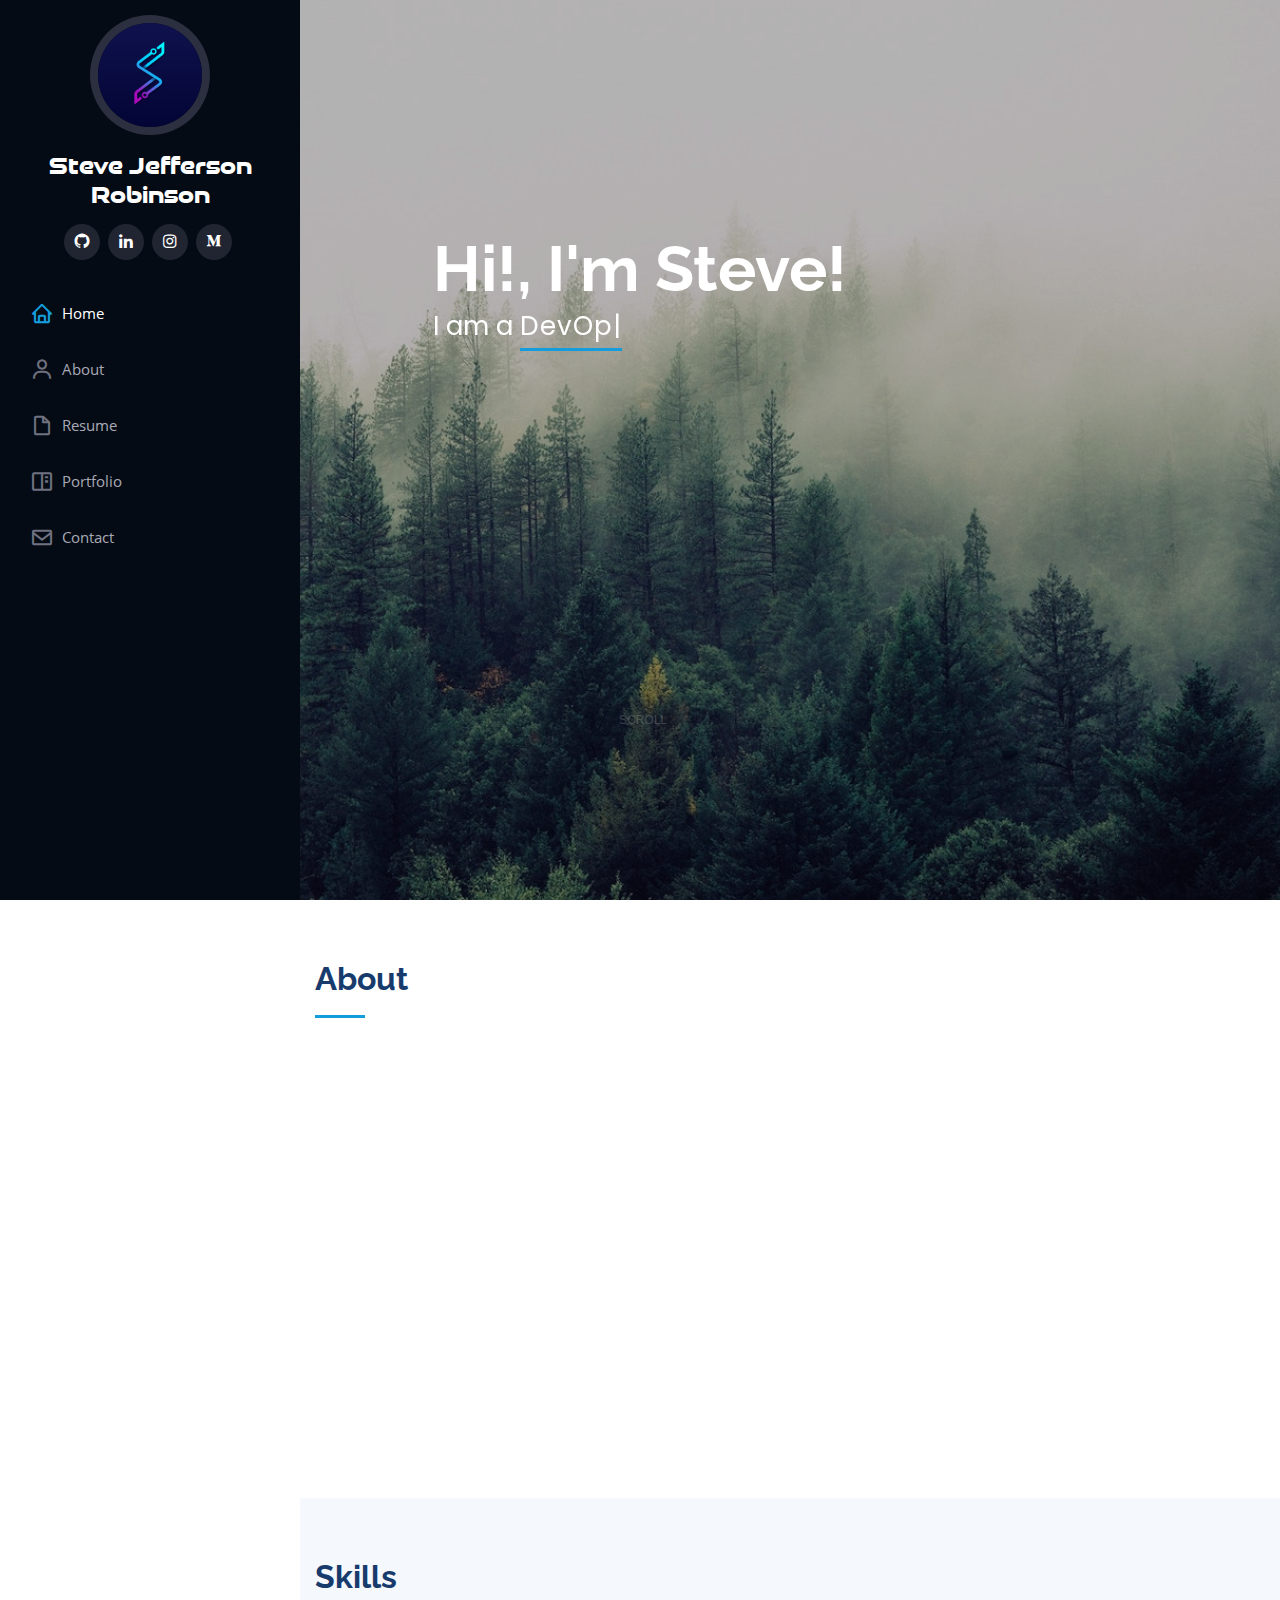
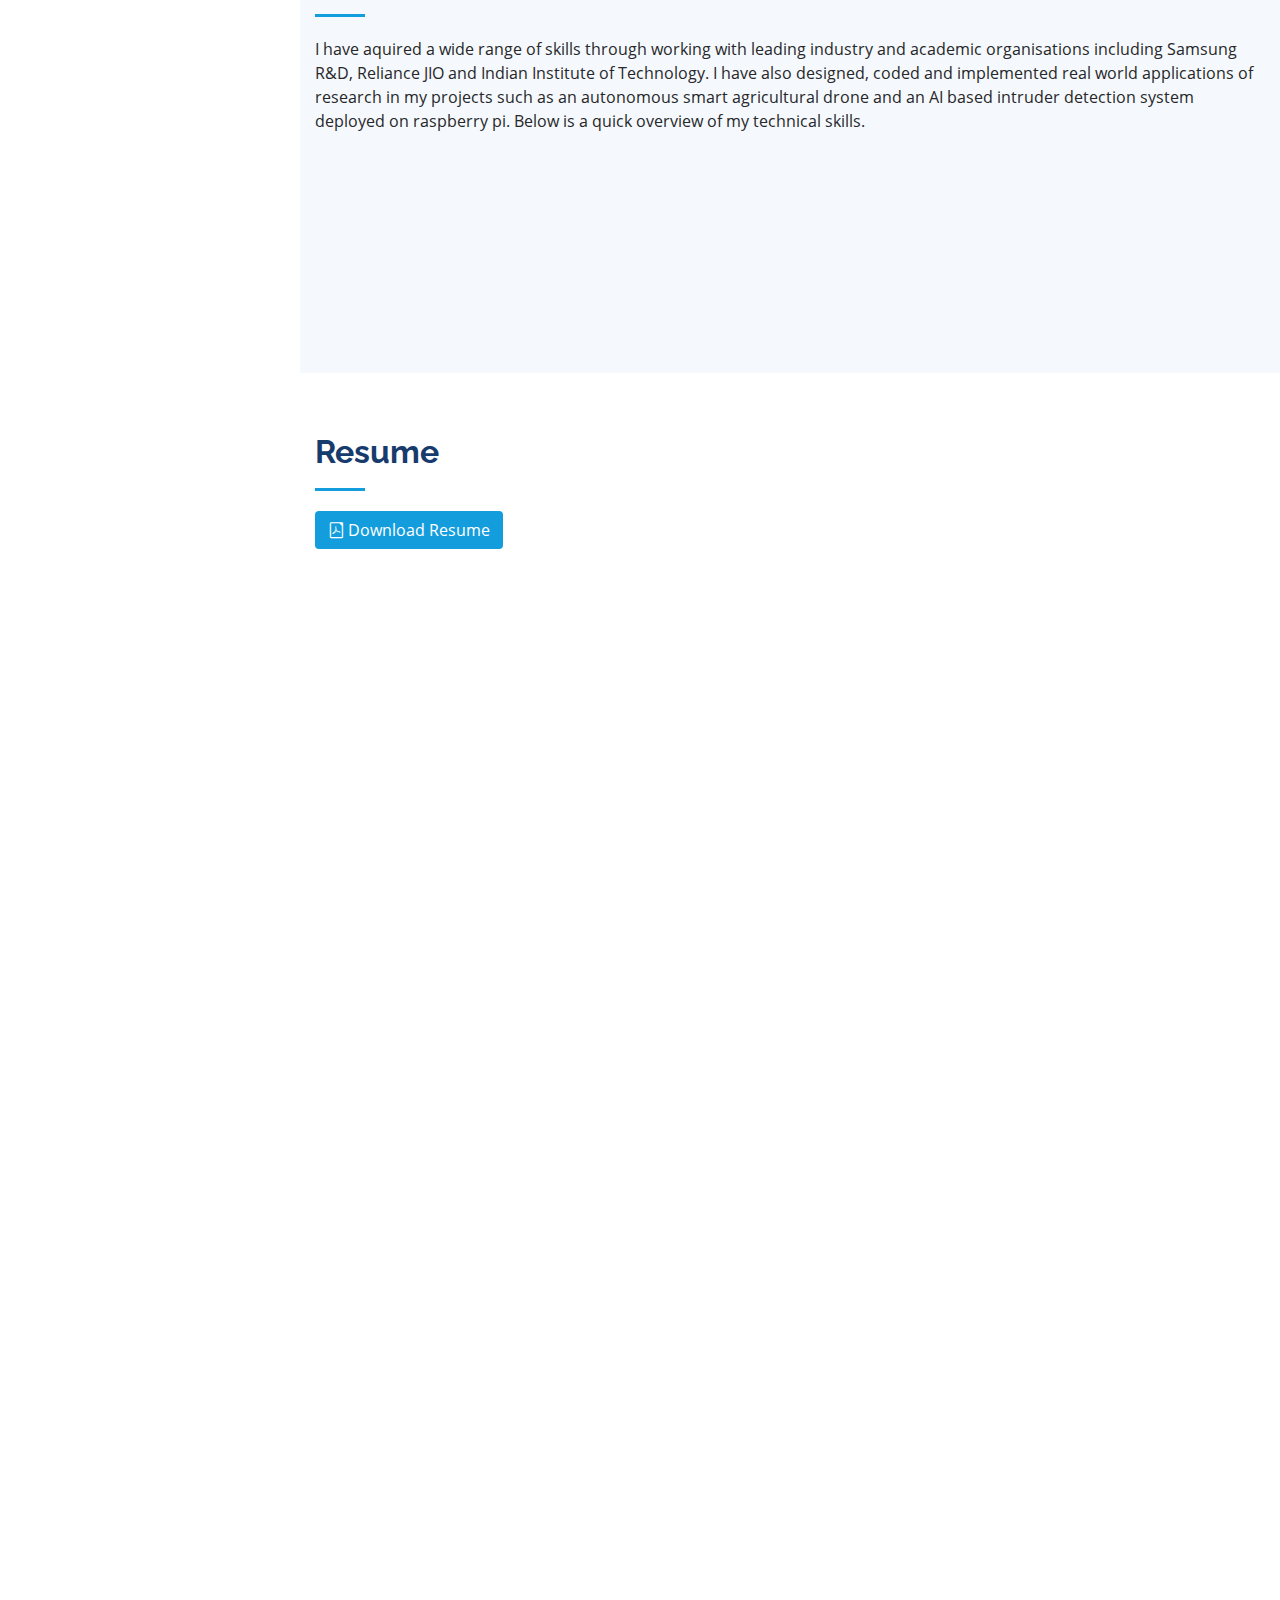
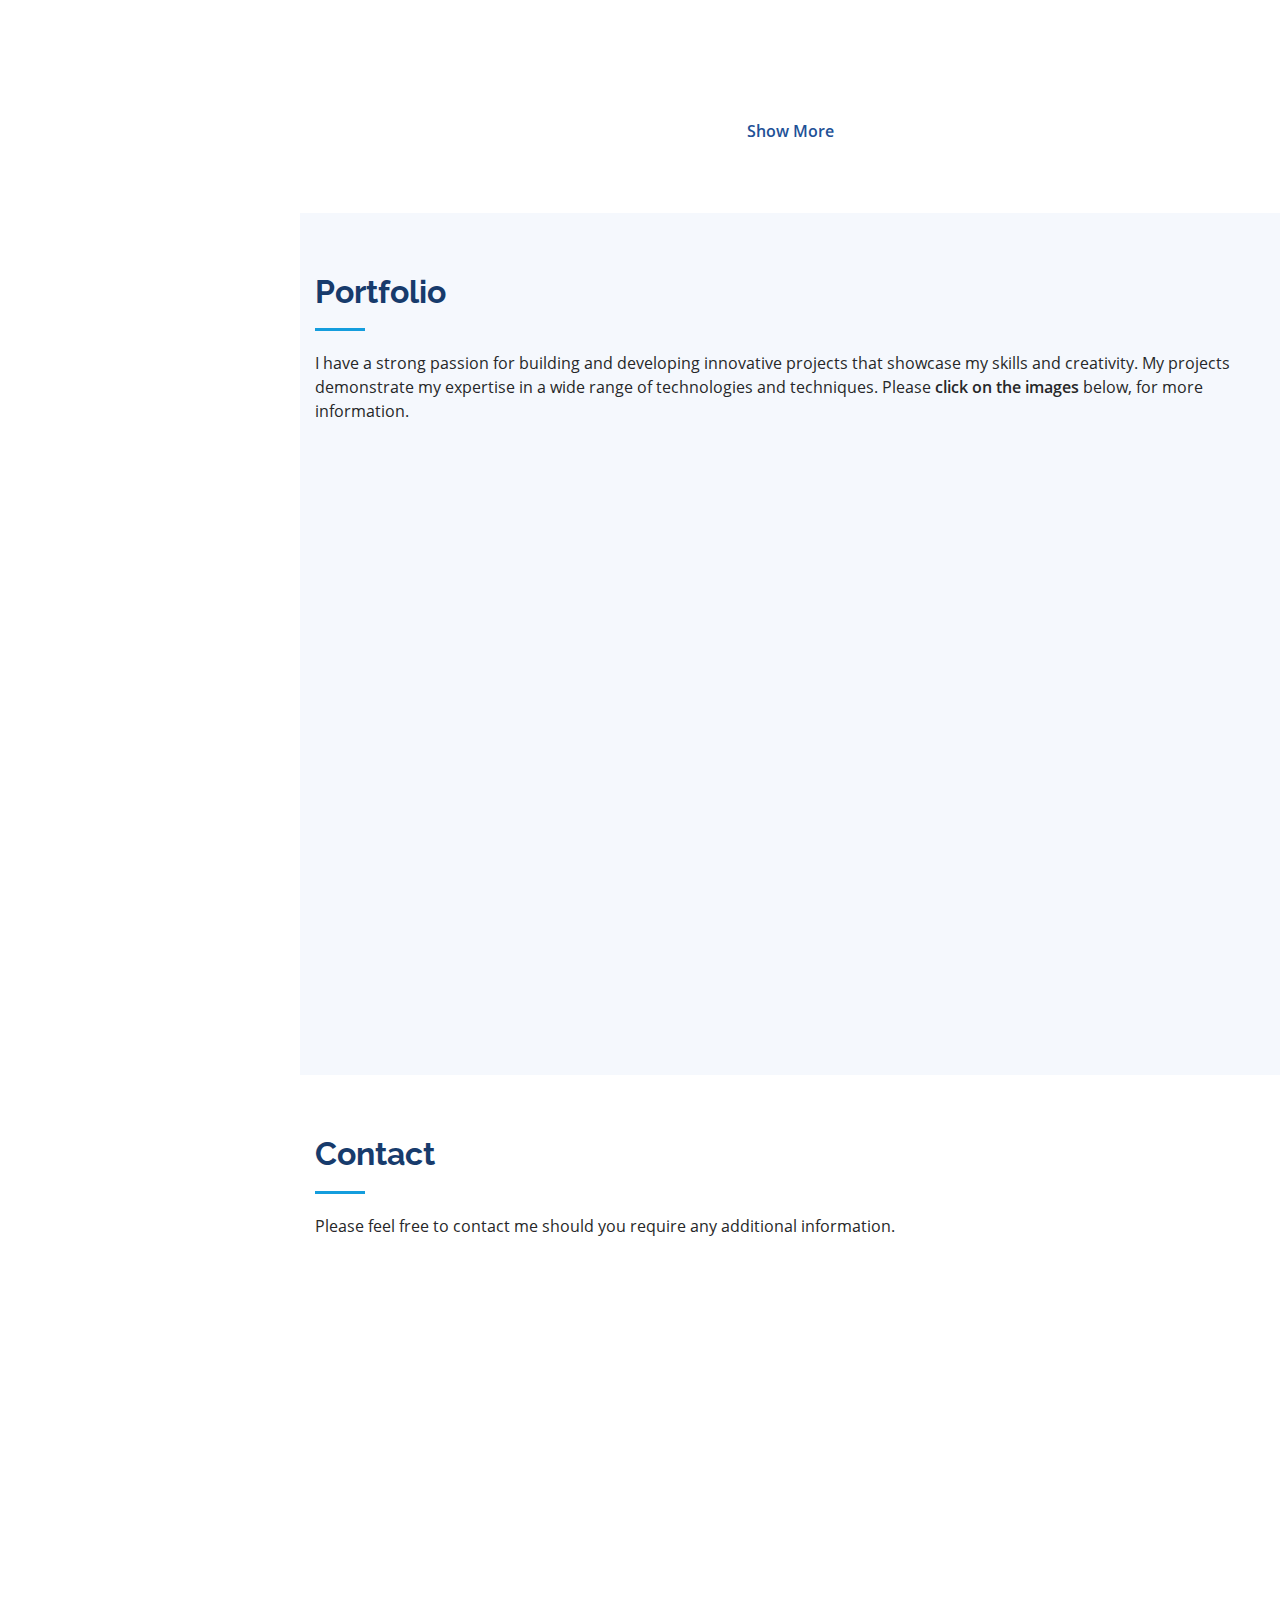
<file: index.html>
<!DOCTYPE html>
<html lang="en">

<head>
  <meta charset="utf-8">
  <meta content="width=device-width, initial-scale=1.0" name="viewport">
  <meta name="description" content="Steve Jefferson's Portfolio">
  <meta name="keywords" content="Steve Jefferson's Portfolio">
  <meta name="author" content="Steve Jefferson">
  <meta name="robots" content="index, follow">

  <meta property="og:title" content="Steve Jefferson" />
  <meta property="og:description" content="Steve Jefferson's Portfolio" />
  <meta property="og:image" itemprop="image" content="assets/img/logo-url.png" />
  <meta property="og:image:alt" content="assets/img/logo_clean.png" />
  <meta property="og:url" content="steve-jefferson.com" />
  <meta property="og:type" content="website" />

  <title>Steve Jefferson Robinson</title>

  <!-- Favicons -->
  <link href="assets/img/logo_clean.png" rel="icon">
  <link href="assets/img/logo_clean.png" rel="apple-touch-icon">

  <!-- Google Fonts -->
  <!-- <link
    href="https://fonts.googleapis.com/css?family=Open+Sans:300,300i,400,400i,600,600i,700,700i|Raleway:300,300i,400,400i,500,500i,600,600i,700,700i|Poppins:300,300i,400,400i,500,500i,600,600i,700,700i"
    rel="stylesheet"> -->

  <!-- Global site tag (gtag.js) - Google Analytics -->
  <script async src="https://www.googletagmanager.com/gtag/js?id=G-PCVL676LPC"></script>
  <script>
    window.dataLayer = window.dataLayer || [];
    function gtag() { dataLayer.push(arguments); }
    gtag('js', new Date());
    gtag('config', 'G-PCVL676LPC');
  </script>

  <!-- Vendor CSS Files -->
  <link href="assets/vendor/bootstrap/css/bootstrap.min.css" rel="stylesheet">
  <link href="assets/vendor/icofont/icofont.min.css" rel="stylesheet">
  <link href="assets/vendor/boxicons/css/boxicons.min.css" rel="stylesheet">
  <link href="assets/vendor/owl.carousel/assets/owl.carousel.min.css" rel="stylesheet">
  <link href="assets/vendor/aos/aos.css" rel="stylesheet">
  <link href="assets/vendor/glightbox/css/glightbox.css" rel="stylesheet">
  <!-- <link href="assets/vendor/google_fonts/gf.css" rel="stylesheet"> -->
  <link href="assets/css/fonts.css" rel="stylesheet">

  <!-- <link href="assets/vendor/iframe-lightbox/iframe-lightbox.css" rel="stylesheet"> -->

  <!-- Template Main CSS File -->
  <link href="assets/css/style.css" rel="stylesheet">

  <!-- =======================================================
  * Template Name: iPortfolio - v1.5.1
  * Template URL: https://bootstrapmade.com/iportfolio-bootstrap-portfolio-websites-template/
  * Author: BootstrapMade.com
  * License: https://bootstrapmade.com/license/
  ======================================================== -->
</head>

<body>

  <!-- ======= Mobile nav toggle button ======= -->
  <button type="button" class="mobile-nav-toggle d-xl-none"><i class="icofont-navigation-menu"></i></button>

  <!-- ======= Header ======= -->
  <header id="header">
    <div class="d-flex flex-column">

      <div class="profile">
        <img src="assets/img/logo.png" alt="" class="img-fluid rounded-circle">
        <h1 class="hackfont"><a href="index.html">Steve Jefferson Robinson</a></h1>
        <div class="social-links mt-3 text-center">
          <a href="https://github.com/carnife-x" class="github"><i class="bx bxl-github"></i></a>
          <a href="https://www.linkedin.com/in/steve-jefferson/" class="linkedin"><i class="bx bxl-linkedin"></i></a>
          <!-- <a href="https://www.facebook.com/stevejeffers0n/" class="facebook" style=" "><i class="bx bxl-facebook"></i></a> -->
          <a href="https://www.instagram.com/steve.jefferson_/" class="instagram"><i class="bx bxl-instagram"></i></a>
          <a href="https://stevejeffersonr.medium.com/" class="medium"><i class="bx bxl-medium"></i></a>
        </div>
      </div>
      <!-- https://iconify.design/icon-sets/bx/  for more icons sets -->
      <nav class="nav-menu">
        <ul>
          <li class="active"><a href="#hero"><i class="bx bx-home"></i> <span>Home</span></a></li>
          <li><a href="#about"><i class="bx bx-user"></i> <span>About</span></a></li>
          <li><a href="#resume"><i class="bx bx-file-blank"></i> <span>Resume</span></a></li>
          <li><a href="#portfolio"><i class="bx bx-book-content"></i> Portfolio</a></li>
          <!-- <li><a href="#services"><i class="bx bx-server"></i> Services</a></li> -->
          <li><a href="#contact"><i class="bx bx-envelope"></i> Contact</a></li>

        </ul>
      </nav><!-- .nav-menu -->
      <button type="button" class="mobile-nav-toggle d-xl-none"><i class="icofont-navigation-menu"></i></button>

    </div>
  </header><!-- End Header -->

  <!-- ======= Hero Section ======= -->

  <section id="hero" class="d-flex flex-column justify-content-center align-items-center">

    <!-- <div class="hero-container" data-aos="fade-in" data-aos-duration="1000"> -->
    <div class="hero-container">
      <h1>Hi!, I'm Steve!</h1>
      <p>I am a <span class="typed"
          data-typed-items="DevOps Engineer, Data Scientist, Software Engineer, RPA Pilot, AI Developer"></span>
      </p>
    </div>
    <br><br><br><br><br><br><br><br><br><br>

    <div class="arrow-container ">
      <div class="chevron"></div>
      <div class="chevron"></div>
      <div class="chevron"></div>
      <span class="text">Scroll</span>
    </div>

    <!-- <i class="icofont-block-down icofont-4x" style="color: white "></i> -->

    <!-- <i class="bx bxs-quote-alt-right quote-icon-right"></i> -->
  </section><!-- End Hero -->

  <main id="main">

    <!-- ======= About Section ======= -->
    <section id="about" class="about">
      <div class="container">

        <div class="section-title">
          <h2>About</h2>
          <!-- <p>Magnam dolores commodi suscipit. Necessitatibus eius consequatur ex aliquid fuga eum quidem. Sit sint consectetur velit. Quisquam quos quisquam cupiditate. Et nemo qui impedit suscipit alias ea. Quia fugiat sit in iste officiis commodi quidem hic quas.</p> -->
        </div>

        <div class="row">
          <div class="col-lg-4" data-aos="fade-right">
            <img src="assets/img/photo.png" class="img-fluid" alt="Steve Jefferson">
          </div>
          <div class="col-lg-8 pt-4 pt-lg-0 content" data-aos="fade-left">
            <!-- <h3>Artificial Intelligence Engineer</h3> -->
            <p class="font-italic">
              Hi, my name is Steve and I am a DevOps engineer at Amazon Web Services (AWS). I am responsible for
              ensuring the smooth
              operation and efficient delivery of services through the development and maintenance of our
              infrastructure. With a strong background in software development and system administration, I am skilled
              at automating processes and implementing solutions that optimize performance and reliability. I am
              passionate about staying up-to-date with the latest technologies and methodologies in the field, and enjoy
              collaborating with cross-functional teams to drive innovation and deliver results.
            </p>
            <div class="row">
              <div class="col-lg-6">
                <ul>
                  <!-- <li><i class="icofont-rounded-right"></i> <strong>Birthday:</strong> 30 Apr 1999</li> -->
                  <li><i class="icofont-rounded-right"></i> <strong>Age:</strong> 25</li>

                  <li><i class="icofont-rounded-right"></i> <strong>Website:</strong> www.steve-jefferson.com</li>
                  <li><i class="icofont-rounded-right"></i> <strong>Phone:</strong> +44 7526990685</li>
                  <li><i class="icofont-rounded-right"></i> <strong>City:</strong> London, United Kingdom</li>
                  <li><i class="icofont-rounded-right"></i> <strong>Email:</strong> stevejefferson.g@gmail.com</li>
                </ul>
              </div>
              <div class="col-lg-6">
                <ul>
                  <li><i class="icofont-rounded-down"></i> <strong>Degree:</strong> <br>&ensp;&emsp;<i
                      class="icofont-dotted-right"></i>MSc Data Science<br> &ensp;&emsp;<i
                      class="icofont-dotted-right"></i>BTech Computer Science</li>
                  <li><i class="icofont-rounded-down"></i> <strong>University:</strong> <br>&ensp;&emsp;<i
                      class="icofont-dotted-right"></i>University of Bristol (MSc)<br> &ensp;&emsp;<i
                      class="icofont-dotted-right"></i>Karunya University (BTech)</li>


                </ul>
              </div>
            </div>
            <!-- <p>
              Officiis eligendi itaque labore et dolorum mollitia officiis optio vero. Quisquam sunt adipisci omnis et ut. Nulla accusantium dolor incidunt officia tempore. Et eius omnis.
              Cupiditate ut dicta maxime officiis quidem quia. Sed et consectetur qui quia repellendus itaque neque. Aliquid amet quidem ut quaerat cupiditate. Ab et eum qui repellendus omnis culpa magni laudantium dolores.
            </p> -->
          </div>
        </div>

      </div>
    </section><!-- End About Section -->

    <!-- ======= Facts Section ======= -->
    <!-- <section id="facts" class="facts">
      <div class="container">

        <div class="section-title">
          <h2>Facts</h2>
          <p>Magnam dolores commodi suscipit. Necessitatibus eius consequatur ex aliquid fuga eum quidem. Sit sint consectetur velit. Quisquam quos quisquam cupiditate. Et nemo qui impedit suscipit alias ea. Quia fugiat sit in iste officiis commodi quidem hic quas.</p>
        </div>

        <div class="row no-gutters">

          <div class="col-lg-3 col-md-6 d-md-flex align-items-md-stretch" data-aos="fade-up">
            <div class="count-box">
              <i class="icofont-simple-smile"></i>
              <span data-toggle="counter-up">232</span>
              <p><strong>Happy Clients</strong> consequuntur quae</p>
            </div>
          </div>

          <div class="col-lg-3 col-md-6 d-md-flex align-items-md-stretch" data-aos="fade-up" data-aos-delay="100">
            <div class="count-box">
              <i class="icofont-document-folder"></i>
              <span data-toggle="counter-up">521</span>
              <p><strong>Projects</strong> adipisci atque cum quia aut</p>
            </div>
          </div>

          <div class="col-lg-3 col-md-6 d-md-flex align-items-md-stretch" data-aos="fade-up" data-aos-delay="200">
            <div class="count-box">
              <i class="icofont-live-support"></i>
              <span data-toggle="counter-up">1,463</span>
              <p><strong>Hours Of Support</strong> aut commodi quaerat</p>
            </div>
          </div>

          <div class="col-lg-3 col-md-6 d-md-flex align-items-md-stretch" data-aos="fade-up" data-aos-delay="300">
            <div class="count-box">
              <i class="icofont-users-alt-5"></i>
              <span data-toggle="counter-up">15</span>
              <p><strong>Hard Workers</strong> rerum asperiores dolor</p>
            </div>
          </div>

        </div>

      </div>
    </section> -->
    <!-- End Facts Section -->
    <!-- ======= Skills Section ======= -->
    <section id="skills" class="skills section-bg">
      <div class="container">

        <div class="section-title">
          <h2>Skills</h2>
          <p>I have aquired a wide range of skills through working with leading industry and academic organisations
            including Samsung R&D, Reliance JIO and Indian Institute of Technology. I have also designed, coded and
            implemented real world applications of research in my projects such as an autonomous smart
            agricultural drone and an AI based intruder detection system deployed on raspberry pi.
            Below is a quick overview of my technical skills.</p>
        </div>

        <div class="row skills-content">

          <div class="col-lg-6" data-aos="fade-up">

            <div class="progress">
              <span class="skill">Python <i class="val">100%</i></span>
              <div class="progress-bar-wrap">
                <div class="progress-bar" role="progressbar" aria-valuenow="100" aria-valuemin="0" aria-valuemax="100">
                </div>
              </div>
            </div>

            <div class="progress">
              <span class="skill">SQL <i class="val">90%</i></span>
              <div class="progress-bar-wrap">
                <div class="progress-bar" role="progressbar" aria-valuenow="90" aria-valuemin="0" aria-valuemax="100">
                </div>
              </div>
            </div>

            <div class="progress">
              <span class="skill">Docker <i class="val">75%</i></span>
              <div class="progress-bar-wrap">
                <div class="progress-bar" role="progressbar" aria-valuenow="75" aria-valuemin="0" aria-valuemax="100">
                </div>
              </div>
            </div>

          </div>

          <div class="col-lg-6" data-aos="fade-up" data-aos-delay="100">

            <div class="progress">
              <span class="skill">Tensorflow & Pytorch <i class="val">80%</i></span>
              <div class="progress-bar-wrap">
                <div class="progress-bar" role="progressbar" aria-valuenow="80" aria-valuemin="0" aria-valuemax="100">
                </div>
              </div>
            </div>

            <div class="progress">
              <span class="skill">Serverless Computing<i class="val">90%</i></span>
              <div class="progress-bar-wrap">
                <div class="progress-bar" role="progressbar" aria-valuenow="90" aria-valuemin="0" aria-valuemax="100">
                </div>
              </div>
            </div>

            <div class="progress">
              <span class="skill">Web API Design <i class="val">65%</i></span>
              <div class="progress-bar-wrap">
                <div class="progress-bar" role="progressbar" aria-valuenow="65" aria-valuemin="0" aria-valuemax="100">
                </div>
              </div>
            </div>

          </div>

        </div>

      </div>
    </section><!-- End Skills Section -->

    <!-- ======= Resume Section ======= -->
    <section id="resume" class="resume">
      <div class="container">

        <div class="section-title">
          <h2>Resume</h2>
          <a class="btn" href="assets/Steve_Jefferson_Image.pdf" target="_blank" rel="noopener noreferrer"
            style="background-color: #149ddd;color: white;"><i class="icofont-file-pdf"></i> Download Resume</a>
          <!-- <p>Magnam dolores commodi suscipit. Necessitatibus eius consequatur ex aliquid fuga eum quidem. Sit sint consectetur velit. Quisquam quos quisquam cupiditate. Et nemo qui impedit suscipit alias ea. Quia fugiat sit in iste officiis commodi quidem hic quas.</p> -->
        </div>

        <div class="row">
          <div class="col-lg-6" data-aos="fade-up">
            <h3 class="resume-title">Sumary</h3>
            <div class="resume-item pb-0">
              <h4>Steve Jefferson Robinson</h4>
              <p><em>Highly skilled DevOps engineer with a strong background in AI and robotics. Proficient in
                  designing, implementing, and maintaining complex cloud infrastructure and applications using a variety
                  of tools and technologies. Experienced in automating the deployment and scaling of applications, as
                  well as monitoring and optimizing system performance and availability. Demonstrated ability to work
                  effectively with cross-functional teams to deliver innovative solutions that drive business value.
                  Passionate about staying up-to-date with the latest developments in AI and robotics and how they can
                  be applied to improve systems and processes</em></p>
              <ul>
                <li>London EC1V 9NT, United Kingdom</li>
                <li>(+44) 7526990685</li>
                <li>stevejefferson.g@gmail.com</li>
              </ul>
            </div>

            <h3 class="resume-title">Education</h3>
            <div class="resume-item">
              <h4>MSc Data Science*</h4>
              <h5>2021 - 2022</h5>
              <p><em>University of Bristol, Bristol, United Kingdom</em></p>
              <p>
              <ul>
                <li>Graduate Coursework: Large-Scale Data Engineering; Advanced Data Analytics; Statistical Computing
                  and Empirical Methods; Technology, Innovation, Business, and Society (TIBS)</li>
              </ul>
              </p>
            </div>
            <div class="resume-item">
              <h4>BTech Computer Science &amp; Technology</h4>
              <h5>2017 - 2021</h5>
              <p><em>Karunya Institute of Technology and Sciences, Coimbatore, India</em></p>
              <p>
              <ul>
                <li>Graduate Coursework: Computer Vision; Artificial Neural Networks; Machine Learning; Deep Learning;
                  Database Systems; Blockchain Technology; Cryptography and Network Security</li>
                <li>Extracurricular Activities: Head of IT, National Entrepreneurship Network (NEN); Student
                  Coordinator, National Service Scheme (NSS)</li>
              </ul>
              </p> <!-- edit to add after education-->
            </div>
          </div>
          <div class="col-lg-6" data-aos="fade-up" data-aos-delay="100">
            <h3 class="resume-title">Professional Experience</h3>
            <div class="resume-item">
              <h4>DevOps Engineer</h4>
              <h5>Sept 2022 – Present</h5>
              <p><em>Amazon Web Services, London, United Kingdom</em></p>
              <ul>
                <li>Work with the ProServe team to help clients design, implement, and maintain their cloud
                  infrastructure and applications using a variety of AWS services.
                </li>

                <li>Migrated applications to the cloud, implementing automation and continuous delivery pipelines, and
                  provided guidance on how to use AWS services to improve the efficiency and reliability of
                  applications.</li>
              </ul>
            </div>

            <div class="resume-item">
              <h4>Research Intern – On Device AI</h4>
              <h5>Mar 2021 – Aug 2021</h5>
              <p><em>Samsung R&D Institute India, Bangalore, India</em></p>
              <ul>
                <li>Improved the generation time for the audio extension module by 60% by implementing a dimensionality
                  reduction algorithm based on keynote analysis.
                </li>

                <li>Coded advanced deep learning algorithms including Vector-Quantised Autoencoder, LSTM, GAN and
                  Transformers to locate the optimum model for audio data generation.</li>
              </ul>
            </div>

            <div class="resume-item">
              <h4>ML and Cloud Computing Intern</h4>
              <h5>Dec 2020 – May 2021</h5>
              <p><em>Indian Institute of Technology Bombay, Mumbai, India</em></p>
              <ul>
                <li>Built a system for extracting values from bank passbook data, utilising knowledge graph rule
                  induction and formal concept analysis.</li>
                <li>Implemented a developer portal, to enable developers to dynamically generate API keys with AWS
                  Cognito and
                  track their usage on the portal with AWS CloudWatch.</li>
              </ul>
            </div>



            <span id="dots"></span>
            <span id="more" style="display: none;">

              <div class="resume-item">
                <h4>Research and Development Intern</h4>
                <h5>Dec 2020 – May 2021</h5>
                <p><em>Reliance JIO, Bangalore, Karnataka</em></p>
                <ul>
                  <li>Implemented a Big-Data system that utilised serverless computing to monitor live data sources and
                    analyse
                    public opinion towards a specific keyword with sentiment analysis.</li>
                  <li>The system was highly efficient when compared with existing systems, due to which a research paper
                    on this
                    project has been submitted to the International Journal of Web Services Research (IJWSR).</li>
                </ul>
              </div>

              <div class="resume-item">
                <h4>Deep Learning Research Intern</h4>
                <h5>Jul 2020 - Nov 2020</h5>
                <p><em>Triquetra Healthcare, Bangalore, Karnataka</em></p>
                <ul>
                  <li>Created a X-ray fracture classification AI model that located and classified fractures better than
                    Harvard
                    Radiologists and other models by 10% (Tested on the MURA Dataset). By creating a novel method that
                    involved
                    recursive transfer learning between the model’s layers that optimized both accuracy and storage
                    space.</li>
                  <li>Incorporated a heatmap to provide a user-friendly interface to identify the location of any
                    abnormalities.</li>
                </ul>
              </div>

              <!-- <div class="resume-item">
                <h4>Programming Intern</h4>
                <h5>May 2019 - July 2019</h5>
                <p><em>Dayspring Technologies, Bangalore, Karnataka</em></p>
                <ul>
                  <li>Created a leave management app for internal company use, with features
                    to grant and revoke leave applications using Ruby on Rails.</li>
                  <li>Met with COO on weekly basis to provide detailed project report and
                    milestone updates.</li>
                  <li>Collaborated with other developers to identify and alleviate several bugs
                    and errors in software.</li>

                </ul>
              </div> -->
            </span>


          </div>

        </div>
        <button onclick="myFunction()" id="myBtn" class="more-link">Show More</button>

      </div>
    </section><!-- End Resume Section -->

    <!-- ======= Portfolio Section ======= -->
    <section id="portfolio" class="portfolio section-bg">
      <div class="container">

        <div class="section-title">
          <h2>Portfolio</h2>
          <p>I have a strong passion for building and developing innovative projects that
            showcase my skills and creativity. My projects demonstrate my expertise
            in a wide range of technologies and techniques. Please <b class="blinking">click on the images</b> below,
            for more
            information. </p>
        </div>

        <div class="row" data-aos="fade-up">
          <div class="col-lg-12 d-flex justify-content-center">
            <ul id="portfolio-flters" class="portfolio-flters">
              <!-- <li data-filter="*" class="filter-active">All</li> -->
              <li data-filter=".filter-app" value=".filter-projects" value-group="category" class="filter-active">
                Projects</li>
              <li data-filter=".filter-blog" value=".filter-blog" value-group="category">Blog</li>
              <li data-filter=".filter-research" value=".filter-research" value-group="category">Research</li>
            </ul>
          </div>
        </div>

        <!-- set  data-gall= to navigate between specified categories details https://veno.es/venobox/-->
        <!-- some more details on changing hright https://github.com/nicolafranchini/VenoBox/issues/125 -->
        <div class="row portfolio-container" data-aos="fade-up" data-aos-delay="100">

          <a href="projects/Drone/drone.html" class="portfolio-lightbox" data-gallery="projects"
            data-glightbox="width: 90%; height: 700px;">
            <div class="col-lg-4 col-md-6 portfolio-item filter-projects">
              <div class="portfolio-wrap">
                <img src="projects\Drone\steps\s.jpg" class="img-fluid" alt="">
                <div class="portfolio-info">
                  <h4>Hexarotor UAV</h4>
                  <div class="portfolio-links">
                    <p><i class="bx bx-link"></i> </p>
                  </div>
                </div>
              </div>
            </div>
          </a>

          <a href="projects/Led Strip/led-strip.html" class="portfolio-lightbox" data-gallery="projects"
            data-glightbox="width: 90%; height: 700px;">
            <div class="col-lg-4 col-md-6 portfolio-item filter-projects">

              <div class="portfolio-wrap">
                <img src="projects/Led Strip/icon.jpg" class="img-fluid" alt="">
                <div class="portfolio-info">
                  <h4>Audio Reactive LED Strip</h4>

                  <div class="portfolio-links">
                    <p><i class="bx bx-link"></i> </p>
                  </div>
                </div>
              </div>
            </div>
          </a>

          <a href="projects/Intruder Detection/intruder-detection.html" class="portfolio-lightbox"
            data-gallery="projects" data-glightbox="width: 90%; height: 700px;">
            <div class="col-lg-4 col-md-6 portfolio-item filter-projects">

              <div class="portfolio-wrap">
                <img src="projects/Intruder Detection/icon.jpg" class="img-fluid" alt="">
                <div class="portfolio-info">
                  <h4>Intruder Detection with RPI4</h4>

                  <div class="portfolio-links">
                    <p><i class="bx bx-link"></i> </p>
                  </div>
                </div>
              </div>
            </div>
          </a>

          <a href="projects/Cloud OCR/cloud-ocr.html" class="portfolio-lightbox" data-gallery="projects"
            data-glightbox="width: 90%; height: 700px;">
            <div class="col-lg-4 col-md-6 portfolio-item filter-projects">

              <div class="portfolio-wrap">
                <img src="projects/Cloud OCR/icon.jpg" class="img-fluid" alt="">
                <div class="portfolio-info">
                  <h4>Serverless Cloud OCR</h4>
                  <!-- <p>Web</p> -->
                  <div class="portfolio-links">
                    <p><i class="bx bx-link"></i> </p>
                  </div>
                </div>
              </div>
            </div>
          </a>

          <a href="projects/SoundCloud Downloader/soundcloud-downloader.html" class="portfolio-lightbox"
            data-gallery="projects" data-glightbox="width: 90%; height: 700px;">
            <div class="col-lg-4 col-md-6 portfolio-item filter-projects">

              <div class="portfolio-wrap">
                <img src="projects/SoundCloud Downloader/icon.jpg" class="img-fluid" alt="">
                <div class="portfolio-info">
                  <h4>SoundCloud Downloader</h4>

                  <div class="portfolio-links">
                    <p><i class="bx bx-link"></i> </p>
                  </div>
                </div>
              </div>
            </div>
          </a>

          <a href="blogs/Azure Vision/Azure Vision.html" class="portfolio-lightbox" data-gallery="projects"
            data-glightbox="width: 90%; height: 700px;">
            <div class="col-lg-4 col-md-6 portfolio-item filter-blog">

              <div class="portfolio-wrap">
                <img src="blogs/Azure Vision/icon2.png" class="img-fluid" alt="">
                <div class="portfolio-info">
                  <h4>Implementing Azure Vision OCR</h4>

                  <div class="portfolio-links">
                    <p><i class="bx bx-link"></i> </p>
                  </div>
                </div>
              </div>
            </div>
          </a>

          <a href="blogs/Zappa Deployment/serverless-django-deployment.html" class="portfolio-lightbox"
            data-gallery="projects" data-glightbox="width: 90%; height: 700px;">
            <div class="col-lg-4 col-md-6 portfolio-item filter-blog">

              <div class="portfolio-wrap">
                <img src="blogs/Zappa Deployment/icon.jpg" class="img-fluid" alt="">
                <div class="portfolio-info" style="text-align: center;">
                  <h4>Deploying serverless Django applications</h4>

                  <div class="portfolio-links">
                    <p><i class="bx bx-link"></i> </p>
                  </div>
                </div>
              </div>
            </div>
          </a>

          <a href="https://www.sciencedirect.com/science/article/pii/S1877050922020750" class="portfolio-lightbox"
          data-gallery="projects" data-glightbox="width: 90%; height: 700px;">
          <div class="col-lg-4 col-md-6 portfolio-item filter-research">
            <div class="portfolio-wrap">
              <img src="research/serverless-sentiment-analysis/icon - final.jpg" class="img-fluid" alt="">
              <div class="portfolio-info">
                <h4 style="text-align: center;">An Optimal Serverless Implementation of a Scalable Sentiment Analysis
                  System</h4>

                <div class="portfolio-links">
                  <!-- <a href="blogs/Azure Vision/Azure Vision.html" class="portfolio-lightbox" data-gallery="projects" data-glightbox="width: 90%; height: 700px;"><i class="bx bx-link"></i></a> -->

                </div>
              </div>
            </div>
          </div>
          </a>

          <!-- <div class="col-lg-4 col-md-6 portfolio-item filter-research">
            <div class="portfolio-wrap">
              <img src="assets/img/portfolio/portfolio-5.jpg" class="img-fluid" alt="">
              <div class="portfolio-links">
                <a href="assets/img/portfolio/portfolio-5.jpg" data-gallery="portfolioGallery" class="portfolio-lightbox" title="Web 2"><i class="bx bx-plus"></i></a>
                <a href="portfolio-details.html" title="More Details"><i class="bx bx-link"></i></a>
              </div>
            </div>
          </div> -->


        </div>



      </div>

      <!-- <button class="portfolio-flters filter-select more-link" value-group="elecount" value=":lt(100)" >Show More</button> -->

      </div>
    </section>
    <!-- End Portfolio Section -->

    <!-- ======= Services Section ======= -->
    <!-- <section id="services" class="services">
      <div class="container">

        <div class="section-title">
          <h2>Services</h2>
          <p>Magnam dolores commodi suscipit. Necessitatibus eius consequatur ex aliquid fuga eum quidem. Sit sint consectetur velit. Quisquam quos quisquam cupiditate. Et nemo qui impedit suscipit alias ea. Quia fugiat sit in iste officiis commodi quidem hic quas.</p>
        </div>

        <div class="row">
          <div class="col-lg-4 col-md-6 icon-box" data-aos="fade-up">
            <div class="icon"><i class="icofont-computer"></i></div>
            <h4 class="title"><a href="">Lorem Ipsum</a></h4>
            <p class="description">Voluptatum deleniti atque corrupti quos dolores et quas molestias excepturi sint occaecati cupiditate non provident</p>
          </div>
          <div class="col-lg-4 col-md-6 icon-box" data-aos="fade-up" data-aos-delay="100">
            <div class="icon"><i class="icofont-chart-bar-graph"></i></div>
            <h4 class="title"><a href="">Dolor Sitema</a></h4>
            <p class="description">Minim veniam, quis nostrud exercitation ullamco laboris nisi ut aliquip ex ea commodo consequat tarad limino ata</p>
          </div>
          <div class="col-lg-4 col-md-6 icon-box" data-aos="fade-up" data-aos-delay="200">
            <div class="icon"><i class="icofont-earth"></i></div>
            <h4 class="title"><a href="">Sed ut perspiciatis</a></h4>
            <p class="description">Duis aute irure dolor in reprehenderit in voluptate velit esse cillum dolore eu fugiat nulla pariatur</p>
          </div>
          <div class="col-lg-4 col-md-6 icon-box" data-aos="fade-up" data-aos-delay="300">
            <div class="icon"><i class="icofont-image"></i></div>
            <h4 class="title"><a href="">Magni Dolores</a></h4>
            <p class="description">Excepteur sint occaecat cupidatat non proident, sunt in culpa qui officia deserunt mollit anim id est laborum</p>
          </div>
          <div class="col-lg-4 col-md-6 icon-box" data-aos="fade-up" data-aos-delay="400">
            <div class="icon"><i class="icofont-settings"></i></div>
            <h4 class="title"><a href="">Nemo Enim</a></h4>
            <p class="description">At vero eos et accusamus et iusto odio dignissimos ducimus qui blanditiis praesentium voluptatum deleniti atque</p>
          </div>
          <div class="col-lg-4 col-md-6 icon-box" data-aos="fade-up" data-aos-delay="500">
            <div class="icon"><i class="icofont-tasks-alt"></i></div>
            <h4 class="title"><a href="">Eiusmod Tempor</a></h4>
            <p class="description">Et harum quidem rerum facilis est et expedita distinctio. Nam libero tempore, cum soluta nobis est eligendi</p>
          </div>
        </div>

      </div>
    </section> -->
    <!-- End Services Section -->

    <!-- ======= Testimonials Section ======= -->
    <!-- <section id="testimonials" class="testimonials section-bg">
      <div class="container">

        <div class="section-title">
          <h2>Testimonials</h2>
          <p>Magnam dolores commodi suscipit. Necessitatibus eius consequatur ex aliquid fuga eum quidem. Sit sint consectetur velit. Quisquam quos quisquam cupiditate. Et nemo qui impedit suscipit alias ea. Quia fugiat sit in iste officiis commodi quidem hic quas.</p>
        </div>

        <div class="owl-carousel testimonials-carousel">

          <div class="testimonial-item" data-aos="fade-up">
            <p>
              <i class="bx bxs-quote-alt-left quote-icon-left"></i>
              Proin iaculis purus consequat sem cure digni ssim donec porttitora entum suscipit rhoncus. Accusantium quam, ultricies eget id, aliquam eget nibh et. Maecen aliquam, risus at semper.
              <i class="bx bxs-quote-alt-right quote-icon-right"></i>
            </p>
            <img src="assets/img/testimonials/testimonials-1.jpg" class="testimonial-img" alt="">
            <h3>Saul Goodman</h3>
            <h4>Ceo &amp; Founder</h4>
          </div>

          <div class="testimonial-item" data-aos="fade-up" data-aos-delay="100">
            <p>
              <i class="bx bxs-quote-alt-left quote-icon-left"></i>
              Export tempor illum tamen malis malis eram quae irure esse labore quem cillum quid cillum eram malis quorum velit fore eram velit sunt aliqua noster fugiat irure amet legam anim culpa.
              <i class="bx bxs-quote-alt-right quote-icon-right"></i>
            </p>
            <img src="assets/img/testimonials/testimonials-2.jpg" class="testimonial-img" alt="">
            <h3>Sara Wilsson</h3>
            <h4>Designer</h4>
          </div>

          <div class="testimonial-item" data-aos="fade-up" data-aos-delay="200">
            <p>
              <i class="bx bxs-quote-alt-left quote-icon-left"></i>
              Enim nisi quem export duis labore cillum quae magna enim sint quorum nulla quem veniam duis minim tempor labore quem eram duis noster aute amet eram fore quis sint minim.
              <i class="bx bxs-quote-alt-right quote-icon-right"></i>
            </p>
            <img src="assets/img/testimonials/testimonials-3.jpg" class="testimonial-img" alt="">
            <h3>Jena Karlis</h3>
            <h4>Store Owner</h4>
          </div>

          <div class="testimonial-item" data-aos="fade-up" data-aos-delay="300">
            <p>
              <i class="bx bxs-quote-alt-left quote-icon-left"></i>
              Fugiat enim eram quae cillum dolore dolor amet nulla culpa multos export minim fugiat minim velit minim dolor enim duis veniam ipsum anim magna sunt elit fore quem dolore labore illum veniam.
              <i class="bx bxs-quote-alt-right quote-icon-right"></i>
            </p>
            <img src="assets/img/testimonials/testimonials-4.jpg" class="testimonial-img" alt="">
            <h3>Matt Brandon</h3>
            <h4>Freelancer</h4>
          </div>

          <div class="testimonial-item" data-aos="fade-up" data-aos-delay="400">
            <p>
              <i class="bx bxs-quote-alt-left quote-icon-left"></i>
              Quis quorum aliqua sint quem legam fore sunt eram irure aliqua veniam tempor noster veniam enim culpa labore duis sunt culpa nulla illum cillum fugiat legam esse veniam culpa fore nisi cillum quid.
              <i class="bx bxs-quote-alt-right quote-icon-right"></i>
            </p>
            <img src="assets/img/testimonials/testimonials-5.jpg" class="testimonial-img" alt="">
            <h3>John Larson</h3>
            <h4>Entrepreneur</h4>
          </div>

        </div>

      </div>
    </section> -->
    <!-- End Testimonials Section -->

    <!-- ======= Contact Section ======= -->
    <section id="contact" class="contact">
      <div class="container">

        <div class="section-title">
          <h2>Contact</h2>
          <p>Please feel free to contact me should you require any additional information.</p>
        </div>

        <div class="row" data-aos="fade-in">

          <div class="col-lg-5 d-flex align-items-stretch">
            <div class="info">
              <div class="address">
                <i class="icofont-google-map"></i>
                <h4>Location:</h4>
                <p>London - EC1V N9T, United Kingdom</p>
              </div>

              <div class="email">
                <i class="icofont-envelope"></i>
                <h4>Email:</h4>
                <p>stevejefferson.g@gmail.com</p>
              </div>

              <div class="phone">
                <i class="icofont-phone"></i>
                <h4>Call:</h4>
                <p>(+44) 752 699 0685</p>
              </div>

              <!-- <iframe src="https://www.google.com/maps/embed?pb=!1m14!1m8!1m3!1d12097.433213460943!2d-74.0062269!3d40.7101282!3m2!1i1024!2i768!4f13.1!3m3!1m2!1s0x0%3A0xb89d1fe6bc499443!2sDowntown+Conference+Center!5e0!3m2!1smk!2sbg!4v1539943755621" frameborder="0" style="border:0; width: 100%; height: 290px;" allowfullscreen></iframe> -->
            </div>

          </div>

          <div class="col-lg-7 mt-5 mt-lg-0 d-flex align-items-stretch">
            <form class="gform php-email-form" method="POST" data-email="example@email.net"
              action="https://script.google.com/macros/s/AKfycbwPFAs_xuQjQR-qSKtIMxmw_8azZ6xD6cix61nuxYHji0Ddze-sHpRScNHYx4C4cdHv/exec">

              <div class="form-row">
                <div class="form-group col-md-6">
                  <label for="name">Your Name</label>
                  <input type="text" name="name" class="form-control" id="name" data-rule="minlen:4" 
                    data-msg="Please enter at least 4 chars" required />
                  <div class="validate"></div>
                </div>
                <div class="form-group col-md-6">
                  <label for="name">Your Email</label>
                  <input type="email" class="form-control" name="email" id="email" data-rule="email"
                    data-msg="Please enter a valid email" />
                  <div class="validate"></div>
                </div>
              </div>
              <div class="form-group">
                <label for="name">Subject</label>
                <input type="text" class="form-control" name="subject" id="subject" data-rule="minlen:4"
                  data-msg="Please enter at least 8 chars of subject" />
                <div class="validate"></div>
              </div>
              <div class="form-group">
                <label for="name">Message</label>
                <textarea class="form-control" name="message" rows="10" data-rule="required"
                  data-msg="Please write something for us" required></textarea>
                <div class="validate"></div>
              </div>
              <div class="mb-3">
                <div class="loading">Loading</div>
                <div class="error-message"></div>
                <div class="sent-message">Your message has been sent. Thank you!</div>
              </div>

              <div style="text-align: center;">
              <div  class="g-recaptcha" id="captcha_element" ></div>
              </div>

              <div class="text-center"><button type="submit" id ="gcapsucess" style="display:none;">Send Message</button></div>
            </form>
          </div>
        </div>
      </div>

      <div class="thankyou_message" style="display:none;">
        <h2><em>Thanks</em> for contacting me!
          I will get back to you soon!</h2>
      </div>

      </form>


      <script src="https://www.google.com/recaptcha/api.js?onload=onloadCallback&render=explicit"
      async defer>
  </script>

      </div>

    </section><!-- End Contact Section -->

  </main><!-- End #main -->

  <!-- ======= Footer ======= 
  <footer id="footer">
    <div class="container">
      <div class="copyright">
        &copy; Copyright <strong><span>iPortfolio</span></strong>
      </div>

        Designed by <a href="https://bootstrapmade.com/">BootstrapMade</a>
      </div>
    </div>
  </footer>-->

  <a href="#" class="back-to-top"><i class="icofont-simple-up"></i></a>

  <!-- Vendor JS Files -->
  <script src="assets/vendor/jquery/jquery.min.js"></script>
  <script src="assets/vendor/bootstrap/js/bootstrap.bundle.min.js"></script>
  <script src="assets/vendor/jquery.easing/jquery.easing.min.js"></script>
  <script src="assets/vendor/waypoints/jquery.waypoints.min.js"></script>
  <script src="assets/vendor/counterup/counterup.min.js"></script>
  <script src="assets/vendor/isotope-layout/isotope.pkgd.min.js"></script>
  <script src="assets/vendor/owl.carousel/owl.carousel.min.js"></script>
  <script src="assets/vendor/typed.js/typed.min.js"></script>
  <script src="assets/vendor/aos/aos.js"></script>
  <script src="assets/vendor/glightbox/js/glightbox.js"></script>
  <!-- <script src="assets/vendor/iframe-lightbox/iframe-lightbox.js"></script> -->

  <!-- Template Main JS File -->
  <script src="assets/js/main.js"></script>
  <script data-cfasync="false" src="assets/vendor/php-email-form/form-submission-handler.js"></script>

</body>

</html>
</file>
<file: assets/vendor/google_fonts/gf.css>
/* cyrillic-ext */
@font-face {
  font-family: 'Open Sans';
  font-style: italic;
  font-weight: 300;
  src: url(https://fonts.gstatic.com/s/opensans/v20/memnYaGs126MiZpBA-UFUKWyV9hmIqOjjg.woff2) format('woff2');
  unicode-range: U+0460-052F, U+1C80-1C88, U+20B4, U+2DE0-2DFF, U+A640-A69F, U+FE2E-FE2F;
}
/* cyrillic */
@font-face {
  font-family: 'Open Sans';
  font-style: italic;
  font-weight: 300;
  src: url(https://fonts.gstatic.com/s/opensans/v20/memnYaGs126MiZpBA-UFUKWyV9hvIqOjjg.woff2) format('woff2');
  unicode-range: U+0400-045F, U+0490-0491, U+04B0-04B1, U+2116;
}
/* greek-ext */
@font-face {
  font-family: 'Open Sans';
  font-style: italic;
  font-weight: 300;
  src: url(https://fonts.gstatic.com/s/opensans/v20/memnYaGs126MiZpBA-UFUKWyV9hnIqOjjg.woff2) format('woff2');
  unicode-range: U+1F00-1FFF;
}
/* greek */
@font-face {
  font-family: 'Open Sans';
  font-style: italic;
  font-weight: 300;
  src: url(https://fonts.gstatic.com/s/opensans/v20/memnYaGs126MiZpBA-UFUKWyV9hoIqOjjg.woff2) format('woff2');
  unicode-range: U+0370-03FF;
}
/* vietnamese */
@font-face {
  font-family: 'Open Sans';
  font-style: italic;
  font-weight: 300;
  src: url(https://fonts.gstatic.com/s/opensans/v20/memnYaGs126MiZpBA-UFUKWyV9hkIqOjjg.woff2) format('woff2');
  unicode-range: U+0102-0103, U+0110-0111, U+0128-0129, U+0168-0169, U+01A0-01A1, U+01AF-01B0, U+1EA0-1EF9, U+20AB;
}
/* latin-ext */
@font-face {
  font-family: 'Open Sans';
  font-style: italic;
  font-weight: 300;
  src: url(https://fonts.gstatic.com/s/opensans/v20/memnYaGs126MiZpBA-UFUKWyV9hlIqOjjg.woff2) format('woff2');
  unicode-range: U+0100-024F, U+0259, U+1E00-1EFF, U+2020, U+20A0-20AB, U+20AD-20CF, U+2113, U+2C60-2C7F, U+A720-A7FF;
}
/* latin */
@font-face {
  font-family: 'Open Sans';
  font-style: italic;
  font-weight: 300;
  src: url(https://fonts.gstatic.com/s/opensans/v20/memnYaGs126MiZpBA-UFUKWyV9hrIqM.woff2) format('woff2');
  unicode-range: U+0000-00FF, U+0131, U+0152-0153, U+02BB-02BC, U+02C6, U+02DA, U+02DC, U+2000-206F, U+2074, U+20AC, U+2122, U+2191, U+2193, U+2212, U+2215, U+FEFF, U+FFFD;
}
/* cyrillic-ext */
@font-face {
  font-family: 'Open Sans';
  font-style: italic;
  font-weight: 400;
  src: url(https://fonts.gstatic.com/s/opensans/v20/mem6YaGs126MiZpBA-UFUK0Udc1UAw.woff2) format('woff2');
  unicode-range: U+0460-052F, U+1C80-1C88, U+20B4, U+2DE0-2DFF, U+A640-A69F, U+FE2E-FE2F;
}
/* cyrillic */
@font-face {
  font-family: 'Open Sans';
  font-style: italic;
  font-weight: 400;
  src: url(https://fonts.gstatic.com/s/opensans/v20/mem6YaGs126MiZpBA-UFUK0ddc1UAw.woff2) format('woff2');
  unicode-range: U+0400-045F, U+0490-0491, U+04B0-04B1, U+2116;
}
/* greek-ext */
@font-face {
  font-family: 'Open Sans';
  font-style: italic;
  font-weight: 400;
  src: url(https://fonts.gstatic.com/s/opensans/v20/mem6YaGs126MiZpBA-UFUK0Vdc1UAw.woff2) format('woff2');
  unicode-range: U+1F00-1FFF;
}
/* greek */
@font-face {
  font-family: 'Open Sans';
  font-style: italic;
  font-weight: 400;
  src: url(https://fonts.gstatic.com/s/opensans/v20/mem6YaGs126MiZpBA-UFUK0adc1UAw.woff2) format('woff2');
  unicode-range: U+0370-03FF;
}
/* vietnamese */
@font-face {
  font-family: 'Open Sans';
  font-style: italic;
  font-weight: 400;
  src: url(https://fonts.gstatic.com/s/opensans/v20/mem6YaGs126MiZpBA-UFUK0Wdc1UAw.woff2) format('woff2');
  unicode-range: U+0102-0103, U+0110-0111, U+0128-0129, U+0168-0169, U+01A0-01A1, U+01AF-01B0, U+1EA0-1EF9, U+20AB;
}
/* latin-ext */
@font-face {
  font-family: 'Open Sans';
  font-style: italic;
  font-weight: 400;
  src: url(https://fonts.gstatic.com/s/opensans/v20/mem6YaGs126MiZpBA-UFUK0Xdc1UAw.woff2) format('woff2');
  unicode-range: U+0100-024F, U+0259, U+1E00-1EFF, U+2020, U+20A0-20AB, U+20AD-20CF, U+2113, U+2C60-2C7F, U+A720-A7FF;
}
/* latin */
@font-face {
  font-family: 'Open Sans';
  font-style: italic;
  font-weight: 400;
  src: url(https://fonts.gstatic.com/s/opensans/v20/mem6YaGs126MiZpBA-UFUK0Zdc0.woff2) format('woff2');
  unicode-range: U+0000-00FF, U+0131, U+0152-0153, U+02BB-02BC, U+02C6, U+02DA, U+02DC, U+2000-206F, U+2074, U+20AC, U+2122, U+2191, U+2193, U+2212, U+2215, U+FEFF, U+FFFD;
}
/* cyrillic-ext */
@font-face {
  font-family: 'Open Sans';
  font-style: italic;
  font-weight: 600;
  src: url(https://fonts.gstatic.com/s/opensans/v20/memnYaGs126MiZpBA-UFUKXGUdhmIqOjjg.woff2) format('woff2');
  unicode-range: U+0460-052F, U+1C80-1C88, U+20B4, U+2DE0-2DFF, U+A640-A69F, U+FE2E-FE2F;
}
/* cyrillic */
@font-face {
  font-family: 'Open Sans';
  font-style: italic;
  font-weight: 600;
  src: url(https://fonts.gstatic.com/s/opensans/v20/memnYaGs126MiZpBA-UFUKXGUdhvIqOjjg.woff2) format('woff2');
  unicode-range: U+0400-045F, U+0490-0491, U+04B0-04B1, U+2116;
}
/* greek-ext */
@font-face {
  font-family: 'Open Sans';
  font-style: italic;
  font-weight: 600;
  src: url(https://fonts.gstatic.com/s/opensans/v20/memnYaGs126MiZpBA-UFUKXGUdhnIqOjjg.woff2) format('woff2');
  unicode-range: U+1F00-1FFF;
}
/* greek */
@font-face {
  font-family: 'Open Sans';
  font-style: italic;
  font-weight: 600;
  src: url(https://fonts.gstatic.com/s/opensans/v20/memnYaGs126MiZpBA-UFUKXGUdhoIqOjjg.woff2) format('woff2');
  unicode-range: U+0370-03FF;
}
/* vietnamese */
@font-face {
  font-family: 'Open Sans';
  font-style: italic;
  font-weight: 600;
  src: url(https://fonts.gstatic.com/s/opensans/v20/memnYaGs126MiZpBA-UFUKXGUdhkIqOjjg.woff2) format('woff2');
  unicode-range: U+0102-0103, U+0110-0111, U+0128-0129, U+0168-0169, U+01A0-01A1, U+01AF-01B0, U+1EA0-1EF9, U+20AB;
}
/* latin-ext */
@font-face {
  font-family: 'Open Sans';
  font-style: italic;
  font-weight: 600;
  src: url(https://fonts.gstatic.com/s/opensans/v20/memnYaGs126MiZpBA-UFUKXGUdhlIqOjjg.woff2) format('woff2');
  unicode-range: U+0100-024F, U+0259, U+1E00-1EFF, U+2020, U+20A0-20AB, U+20AD-20CF, U+2113, U+2C60-2C7F, U+A720-A7FF;
}
/* latin */
@font-face {
  font-family: 'Open Sans';
  font-style: italic;
  font-weight: 600;
  src: url(https://fonts.gstatic.com/s/opensans/v20/memnYaGs126MiZpBA-UFUKXGUdhrIqM.woff2) format('woff2');
  unicode-range: U+0000-00FF, U+0131, U+0152-0153, U+02BB-02BC, U+02C6, U+02DA, U+02DC, U+2000-206F, U+2074, U+20AC, U+2122, U+2191, U+2193, U+2212, U+2215, U+FEFF, U+FFFD;
}
/* cyrillic-ext */
@font-face {
  font-family: 'Open Sans';
  font-style: italic;
  font-weight: 700;
  src: url(https://fonts.gstatic.com/s/opensans/v20/memnYaGs126MiZpBA-UFUKWiUNhmIqOjjg.woff2) format('woff2');
  unicode-range: U+0460-052F, U+1C80-1C88, U+20B4, U+2DE0-2DFF, U+A640-A69F, U+FE2E-FE2F;
}
/* cyrillic */
@font-face {
  font-family: 'Open Sans';
  font-style: italic;
  font-weight: 700;
  src: url(https://fonts.gstatic.com/s/opensans/v20/memnYaGs126MiZpBA-UFUKWiUNhvIqOjjg.woff2) format('woff2');
  unicode-range: U+0400-045F, U+0490-0491, U+04B0-04B1, U+2116;
}
/* greek-ext */
@font-face {
  font-family: 'Open Sans';
  font-style: italic;
  font-weight: 700;
  src: url(https://fonts.gstatic.com/s/opensans/v20/memnYaGs126MiZpBA-UFUKWiUNhnIqOjjg.woff2) format('woff2');
  unicode-range: U+1F00-1FFF;
}
/* greek */
@font-face {
  font-family: 'Open Sans';
  font-style: italic;
  font-weight: 700;
  src: url(https://fonts.gstatic.com/s/opensans/v20/memnYaGs126MiZpBA-UFUKWiUNhoIqOjjg.woff2) format('woff2');
  unicode-range: U+0370-03FF;
}
/* vietnamese */
@font-face {
  font-family: 'Open Sans';
  font-style: italic;
  font-weight: 700;
  src: url(https://fonts.gstatic.com/s/opensans/v20/memnYaGs126MiZpBA-UFUKWiUNhkIqOjjg.woff2) format('woff2');
  unicode-range: U+0102-0103, U+0110-0111, U+0128-0129, U+0168-0169, U+01A0-01A1, U+01AF-01B0, U+1EA0-1EF9, U+20AB;
}
/* latin-ext */
@font-face {
  font-family: 'Open Sans';
  font-style: italic;
  font-weight: 700;
  src: url(https://fonts.gstatic.com/s/opensans/v20/memnYaGs126MiZpBA-UFUKWiUNhlIqOjjg.woff2) format('woff2');
  unicode-range: U+0100-024F, U+0259, U+1E00-1EFF, U+2020, U+20A0-20AB, U+20AD-20CF, U+2113, U+2C60-2C7F, U+A720-A7FF;
}
/* latin */
@font-face {
  font-family: 'Open Sans';
  font-style: italic;
  font-weight: 700;
  src: url(https://fonts.gstatic.com/s/opensans/v20/memnYaGs126MiZpBA-UFUKWiUNhrIqM.woff2) format('woff2');
  unicode-range: U+0000-00FF, U+0131, U+0152-0153, U+02BB-02BC, U+02C6, U+02DA, U+02DC, U+2000-206F, U+2074, U+20AC, U+2122, U+2191, U+2193, U+2212, U+2215, U+FEFF, U+FFFD;
}
/* cyrillic-ext */
@font-face {
  font-family: 'Open Sans';
  font-style: normal;
  font-weight: 300;
  src: url(https://fonts.gstatic.com/s/opensans/v20/mem5YaGs126MiZpBA-UN_r8OX-hpOqc.woff2) format('woff2');
  unicode-range: U+0460-052F, U+1C80-1C88, U+20B4, U+2DE0-2DFF, U+A640-A69F, U+FE2E-FE2F;
}
/* cyrillic */
@font-face {
  font-family: 'Open Sans';
  font-style: normal;
  font-weight: 300;
  src: url(https://fonts.gstatic.com/s/opensans/v20/mem5YaGs126MiZpBA-UN_r8OVuhpOqc.woff2) format('woff2');
  unicode-range: U+0400-045F, U+0490-0491, U+04B0-04B1, U+2116;
}
/* greek-ext */
@font-face {
  font-family: 'Open Sans';
  font-style: normal;
  font-weight: 300;
  src: url(https://fonts.gstatic.com/s/opensans/v20/mem5YaGs126MiZpBA-UN_r8OXuhpOqc.woff2) format('woff2');
  unicode-range: U+1F00-1FFF;
}
/* greek */
@font-face {
  font-family: 'Open Sans';
  font-style: normal;
  font-weight: 300;
  src: url(https://fonts.gstatic.com/s/opensans/v20/mem5YaGs126MiZpBA-UN_r8OUehpOqc.woff2) format('woff2');
  unicode-range: U+0370-03FF;
}
/* vietnamese */
@font-face {
  font-family: 'Open Sans';
  font-style: normal;
  font-weight: 300;
  src: url(https://fonts.gstatic.com/s/opensans/v20/mem5YaGs126MiZpBA-UN_r8OXehpOqc.woff2) format('woff2');
  unicode-range: U+0102-0103, U+0110-0111, U+0128-0129, U+0168-0169, U+01A0-01A1, U+01AF-01B0, U+1EA0-1EF9, U+20AB;
}
/* latin-ext */
@font-face {
  font-family: 'Open Sans';
  font-style: normal;
  font-weight: 300;
  src: url(https://fonts.gstatic.com/s/opensans/v20/mem5YaGs126MiZpBA-UN_r8OXOhpOqc.woff2) format('woff2');
  unicode-range: U+0100-024F, U+0259, U+1E00-1EFF, U+2020, U+20A0-20AB, U+20AD-20CF, U+2113, U+2C60-2C7F, U+A720-A7FF;
}
/* latin */
@font-face {
  font-family: 'Open Sans';
  font-style: normal;
  font-weight: 300;
  src: url(https://fonts.gstatic.com/s/opensans/v20/mem5YaGs126MiZpBA-UN_r8OUuhp.woff2) format('woff2');
  unicode-range: U+0000-00FF, U+0131, U+0152-0153, U+02BB-02BC, U+02C6, U+02DA, U+02DC, U+2000-206F, U+2074, U+20AC, U+2122, U+2191, U+2193, U+2212, U+2215, U+FEFF, U+FFFD;
}
/* cyrillic-ext */
@font-face {
  font-family: 'Open Sans';
  font-style: normal;
  font-weight: 400;
  src: url(https://fonts.gstatic.com/s/opensans/v20/mem8YaGs126MiZpBA-UFWJ0bbck.woff2) format('woff2');
  unicode-range: U+0460-052F, U+1C80-1C88, U+20B4, U+2DE0-2DFF, U+A640-A69F, U+FE2E-FE2F;
}
/* cyrillic */
@font-face {
  font-family: 'Open Sans';
  font-style: normal;
  font-weight: 400;
  src: url(https://fonts.gstatic.com/s/opensans/v20/mem8YaGs126MiZpBA-UFUZ0bbck.woff2) format('woff2');
  unicode-range: U+0400-045F, U+0490-0491, U+04B0-04B1, U+2116;
}
/* greek-ext */
@font-face {
  font-family: 'Open Sans';
  font-style: normal;
  font-weight: 400;
  src: url(https://fonts.gstatic.com/s/opensans/v20/mem8YaGs126MiZpBA-UFWZ0bbck.woff2) format('woff2');
  unicode-range: U+1F00-1FFF;
}
/* greek */
@font-face {
  font-family: 'Open Sans';
  font-style: normal;
  font-weight: 400;
  src: url(https://fonts.gstatic.com/s/opensans/v20/mem8YaGs126MiZpBA-UFVp0bbck.woff2) format('woff2');
  unicode-range: U+0370-03FF;
}
/* vietnamese */
@font-face {
  font-family: 'Open Sans';
  font-style: normal;
  font-weight: 400;
  src: url(https://fonts.gstatic.com/s/opensans/v20/mem8YaGs126MiZpBA-UFWp0bbck.woff2) format('woff2');
  unicode-range: U+0102-0103, U+0110-0111, U+0128-0129, U+0168-0169, U+01A0-01A1, U+01AF-01B0, U+1EA0-1EF9, U+20AB;
}
/* latin-ext */
@font-face {
  font-family: 'Open Sans';
  font-style: normal;
  font-weight: 400;
  src: url(https://fonts.gstatic.com/s/opensans/v20/mem8YaGs126MiZpBA-UFW50bbck.woff2) format('woff2');
  unicode-range: U+0100-024F, U+0259, U+1E00-1EFF, U+2020, U+20A0-20AB, U+20AD-20CF, U+2113, U+2C60-2C7F, U+A720-A7FF;
}
/* latin */
@font-face {
  font-family: 'Open Sans';
  font-style: normal;
  font-weight: 400;
  src: url(https://fonts.gstatic.com/s/opensans/v20/mem8YaGs126MiZpBA-UFVZ0b.woff2) format('woff2');
  unicode-range: U+0000-00FF, U+0131, U+0152-0153, U+02BB-02BC, U+02C6, U+02DA, U+02DC, U+2000-206F, U+2074, U+20AC, U+2122, U+2191, U+2193, U+2212, U+2215, U+FEFF, U+FFFD;
}
/* cyrillic-ext */
@font-face {
  font-family: 'Open Sans';
  font-style: normal;
  font-weight: 600;
  src: url(https://fonts.gstatic.com/s/opensans/v20/mem5YaGs126MiZpBA-UNirkOX-hpOqc.woff2) format('woff2');
  unicode-range: U+0460-052F, U+1C80-1C88, U+20B4, U+2DE0-2DFF, U+A640-A69F, U+FE2E-FE2F;
}
/* cyrillic */
@font-face {
  font-family: 'Open Sans';
  font-style: normal;
  font-weight: 600;
  src: url(https://fonts.gstatic.com/s/opensans/v20/mem5YaGs126MiZpBA-UNirkOVuhpOqc.woff2) format('woff2');
  unicode-range: U+0400-045F, U+0490-0491, U+04B0-04B1, U+2116;
}
/* greek-ext */
@font-face {
  font-family: 'Open Sans';
  font-style: normal;
  font-weight: 600;
  src: url(https://fonts.gstatic.com/s/opensans/v20/mem5YaGs126MiZpBA-UNirkOXuhpOqc.woff2) format('woff2');
  unicode-range: U+1F00-1FFF;
}
/* greek */
@font-face {
  font-family: 'Open Sans';
  font-style: normal;
  font-weight: 600;
  src: url(https://fonts.gstatic.com/s/opensans/v20/mem5YaGs126MiZpBA-UNirkOUehpOqc.woff2) format('woff2');
  unicode-range: U+0370-03FF;
}
/* vietnamese */
@font-face {
  font-family: 'Open Sans';
  font-style: normal;
  font-weight: 600;
  src: url(https://fonts.gstatic.com/s/opensans/v20/mem5YaGs126MiZpBA-UNirkOXehpOqc.woff2) format('woff2');
  unicode-range: U+0102-0103, U+0110-0111, U+0128-0129, U+0168-0169, U+01A0-01A1, U+01AF-01B0, U+1EA0-1EF9, U+20AB;
}
/* latin-ext */
@font-face {
  font-family: 'Open Sans';
  font-style: normal;
  font-weight: 600;
  src: url(https://fonts.gstatic.com/s/opensans/v20/mem5YaGs126MiZpBA-UNirkOXOhpOqc.woff2) format('woff2');
  unicode-range: U+0100-024F, U+0259, U+1E00-1EFF, U+2020, U+20A0-20AB, U+20AD-20CF, U+2113, U+2C60-2C7F, U+A720-A7FF;
}
/* latin */
@font-face {
  font-family: 'Open Sans';
  font-style: normal;
  font-weight: 600;
  src: url(https://fonts.gstatic.com/s/opensans/v20/mem5YaGs126MiZpBA-UNirkOUuhp.woff2) format('woff2');
  unicode-range: U+0000-00FF, U+0131, U+0152-0153, U+02BB-02BC, U+02C6, U+02DA, U+02DC, U+2000-206F, U+2074, U+20AC, U+2122, U+2191, U+2193, U+2212, U+2215, U+FEFF, U+FFFD;
}
/* cyrillic-ext */
@font-face {
  font-family: 'Open Sans';
  font-style: normal;
  font-weight: 700;
  src: url(https://fonts.gstatic.com/s/opensans/v20/mem5YaGs126MiZpBA-UN7rgOX-hpOqc.woff2) format('woff2');
  unicode-range: U+0460-052F, U+1C80-1C88, U+20B4, U+2DE0-2DFF, U+A640-A69F, U+FE2E-FE2F;
}
/* cyrillic */
@font-face {
  font-family: 'Open Sans';
  font-style: normal;
  font-weight: 700;
  src: url(https://fonts.gstatic.com/s/opensans/v20/mem5YaGs126MiZpBA-UN7rgOVuhpOqc.woff2) format('woff2');
  unicode-range: U+0400-045F, U+0490-0491, U+04B0-04B1, U+2116;
}
/* greek-ext */
@font-face {
  font-family: 'Open Sans';
  font-style: normal;
  font-weight: 700;
  src: url(https://fonts.gstatic.com/s/opensans/v20/mem5YaGs126MiZpBA-UN7rgOXuhpOqc.woff2) format('woff2');
  unicode-range: U+1F00-1FFF;
}
/* greek */
@font-face {
  font-family: 'Open Sans';
  font-style: normal;
  font-weight: 700;
  src: url(https://fonts.gstatic.com/s/opensans/v20/mem5YaGs126MiZpBA-UN7rgOUehpOqc.woff2) format('woff2');
  unicode-range: U+0370-03FF;
}
/* vietnamese */
@font-face {
  font-family: 'Open Sans';
  font-style: normal;
  font-weight: 700;
  src: url(https://fonts.gstatic.com/s/opensans/v20/mem5YaGs126MiZpBA-UN7rgOXehpOqc.woff2) format('woff2');
  unicode-range: U+0102-0103, U+0110-0111, U+0128-0129, U+0168-0169, U+01A0-01A1, U+01AF-01B0, U+1EA0-1EF9, U+20AB;
}
/* latin-ext */
@font-face {
  font-family: 'Open Sans';
  font-style: normal;
  font-weight: 700;
  src: url(https://fonts.gstatic.com/s/opensans/v20/mem5YaGs126MiZpBA-UN7rgOXOhpOqc.woff2) format('woff2');
  unicode-range: U+0100-024F, U+0259, U+1E00-1EFF, U+2020, U+20A0-20AB, U+20AD-20CF, U+2113, U+2C60-2C7F, U+A720-A7FF;
}
/* latin */
@font-face {
  font-family: 'Open Sans';
  font-style: normal;
  font-weight: 700;
  src: url(https://fonts.gstatic.com/s/opensans/v20/mem5YaGs126MiZpBA-UN7rgOUuhp.woff2) format('woff2');
  unicode-range: U+0000-00FF, U+0131, U+0152-0153, U+02BB-02BC, U+02C6, U+02DA, U+02DC, U+2000-206F, U+2074, U+20AC, U+2122, U+2191, U+2193, U+2212, U+2215, U+FEFF, U+FFFD;
}
/* devanagari */
@font-face {
  font-family: 'Poppins';
  font-style: italic;
  font-weight: 300;
  src: url(https://fonts.gstatic.com/s/poppins/v15/pxiDyp8kv8JHgFVrJJLm21lVFteOcEg.woff2) format('woff2');
  unicode-range: U+0900-097F, U+1CD0-1CF6, U+1CF8-1CF9, U+200C-200D, U+20A8, U+20B9, U+25CC, U+A830-A839, U+A8E0-A8FB;
}
/* latin-ext */
@font-face {
  font-family: 'Poppins';
  font-style: italic;
  font-weight: 300;
  src: url(https://fonts.gstatic.com/s/poppins/v15/pxiDyp8kv8JHgFVrJJLm21lVGdeOcEg.woff2) format('woff2');
  unicode-range: U+0100-024F, U+0259, U+1E00-1EFF, U+2020, U+20A0-20AB, U+20AD-20CF, U+2113, U+2C60-2C7F, U+A720-A7FF;
}
/* latin */
@font-face {
  font-family: 'Poppins';
  font-style: italic;
  font-weight: 300;
  src: url(https://fonts.gstatic.com/s/poppins/v15/pxiDyp8kv8JHgFVrJJLm21lVF9eO.woff2) format('woff2');
  unicode-range: U+0000-00FF, U+0131, U+0152-0153, U+02BB-02BC, U+02C6, U+02DA, U+02DC, U+2000-206F, U+2074, U+20AC, U+2122, U+2191, U+2193, U+2212, U+2215, U+FEFF, U+FFFD;
}
/* devanagari */
@font-face {
  font-family: 'Poppins';
  font-style: italic;
  font-weight: 400;
  src: url(https://fonts.gstatic.com/s/poppins/v15/pxiGyp8kv8JHgFVrJJLucXtAKPY.woff2) format('woff2');
  unicode-range: U+0900-097F, U+1CD0-1CF6, U+1CF8-1CF9, U+200C-200D, U+20A8, U+20B9, U+25CC, U+A830-A839, U+A8E0-A8FB;
}
/* latin-ext */
@font-face {
  font-family: 'Poppins';
  font-style: italic;
  font-weight: 400;
  src: url(https://fonts.gstatic.com/s/poppins/v15/pxiGyp8kv8JHgFVrJJLufntAKPY.woff2) format('woff2');
  unicode-range: U+0100-024F, U+0259, U+1E00-1EFF, U+2020, U+20A0-20AB, U+20AD-20CF, U+2113, U+2C60-2C7F, U+A720-A7FF;
}
/* latin */
@font-face {
  font-family: 'Poppins';
  font-style: italic;
  font-weight: 400;
  src: url(https://fonts.gstatic.com/s/poppins/v15/pxiGyp8kv8JHgFVrJJLucHtA.woff2) format('woff2');
  unicode-range: U+0000-00FF, U+0131, U+0152-0153, U+02BB-02BC, U+02C6, U+02DA, U+02DC, U+2000-206F, U+2074, U+20AC, U+2122, U+2191, U+2193, U+2212, U+2215, U+FEFF, U+FFFD;
}
/* devanagari */
@font-face {
  font-family: 'Poppins';
  font-style: italic;
  font-weight: 500;
  src: url(https://fonts.gstatic.com/s/poppins/v15/pxiDyp8kv8JHgFVrJJLmg1hVFteOcEg.woff2) format('woff2');
  unicode-range: U+0900-097F, U+1CD0-1CF6, U+1CF8-1CF9, U+200C-200D, U+20A8, U+20B9, U+25CC, U+A830-A839, U+A8E0-A8FB;
}
/* latin-ext */
@font-face {
  font-family: 'Poppins';
  font-style: italic;
  font-weight: 500;
  src: url(https://fonts.gstatic.com/s/poppins/v15/pxiDyp8kv8JHgFVrJJLmg1hVGdeOcEg.woff2) format('woff2');
  unicode-range: U+0100-024F, U+0259, U+1E00-1EFF, U+2020, U+20A0-20AB, U+20AD-20CF, U+2113, U+2C60-2C7F, U+A720-A7FF;
}
/* latin */
@font-face {
  font-family: 'Poppins';
  font-style: italic;
  font-weight: 500;
  src: url(https://fonts.gstatic.com/s/poppins/v15/pxiDyp8kv8JHgFVrJJLmg1hVF9eO.woff2) format('woff2');
  unicode-range: U+0000-00FF, U+0131, U+0152-0153, U+02BB-02BC, U+02C6, U+02DA, U+02DC, U+2000-206F, U+2074, U+20AC, U+2122, U+2191, U+2193, U+2212, U+2215, U+FEFF, U+FFFD;
}
/* devanagari */
@font-face {
  font-family: 'Poppins';
  font-style: italic;
  font-weight: 600;
  src: url(https://fonts.gstatic.com/s/poppins/v15/pxiDyp8kv8JHgFVrJJLmr19VFteOcEg.woff2) format('woff2');
  unicode-range: U+0900-097F, U+1CD0-1CF6, U+1CF8-1CF9, U+200C-200D, U+20A8, U+20B9, U+25CC, U+A830-A839, U+A8E0-A8FB;
}
/* latin-ext */
@font-face {
  font-family: 'Poppins';
  font-style: italic;
  font-weight: 600;
  src: url(https://fonts.gstatic.com/s/poppins/v15/pxiDyp8kv8JHgFVrJJLmr19VGdeOcEg.woff2) format('woff2');
  unicode-range: U+0100-024F, U+0259, U+1E00-1EFF, U+2020, U+20A0-20AB, U+20AD-20CF, U+2113, U+2C60-2C7F, U+A720-A7FF;
}
/* latin */
@font-face {
  font-family: 'Poppins';
  font-style: italic;
  font-weight: 600;
  src: url(https://fonts.gstatic.com/s/poppins/v15/pxiDyp8kv8JHgFVrJJLmr19VF9eO.woff2) format('woff2');
  unicode-range: U+0000-00FF, U+0131, U+0152-0153, U+02BB-02BC, U+02C6, U+02DA, U+02DC, U+2000-206F, U+2074, U+20AC, U+2122, U+2191, U+2193, U+2212, U+2215, U+FEFF, U+FFFD;
}
/* devanagari */
@font-face {
  font-family: 'Poppins';
  font-style: italic;
  font-weight: 700;
  src: url(https://fonts.gstatic.com/s/poppins/v15/pxiDyp8kv8JHgFVrJJLmy15VFteOcEg.woff2) format('woff2');
  unicode-range: U+0900-097F, U+1CD0-1CF6, U+1CF8-1CF9, U+200C-200D, U+20A8, U+20B9, U+25CC, U+A830-A839, U+A8E0-A8FB;
}
/* latin-ext */
@font-face {
  font-family: 'Poppins';
  font-style: italic;
  font-weight: 700;
  src: url(https://fonts.gstatic.com/s/poppins/v15/pxiDyp8kv8JHgFVrJJLmy15VGdeOcEg.woff2) format('woff2');
  unicode-range: U+0100-024F, U+0259, U+1E00-1EFF, U+2020, U+20A0-20AB, U+20AD-20CF, U+2113, U+2C60-2C7F, U+A720-A7FF;
}
/* latin */
@font-face {
  font-family: 'Poppins';
  font-style: italic;
  font-weight: 700;
  src: url(https://fonts.gstatic.com/s/poppins/v15/pxiDyp8kv8JHgFVrJJLmy15VF9eO.woff2) format('woff2');
  unicode-range: U+0000-00FF, U+0131, U+0152-0153, U+02BB-02BC, U+02C6, U+02DA, U+02DC, U+2000-206F, U+2074, U+20AC, U+2122, U+2191, U+2193, U+2212, U+2215, U+FEFF, U+FFFD;
}
/* devanagari */
@font-face {
  font-family: 'Poppins';
  font-style: normal;
  font-weight: 300;
  src: url(https://fonts.gstatic.com/s/poppins/v15/pxiByp8kv8JHgFVrLDz8Z11lFc-K.woff2) format('woff2');
  unicode-range: U+0900-097F, U+1CD0-1CF6, U+1CF8-1CF9, U+200C-200D, U+20A8, U+20B9, U+25CC, U+A830-A839, U+A8E0-A8FB;
}
/* latin-ext */
@font-face {
  font-family: 'Poppins';
  font-style: normal;
  font-weight: 300;
  src: url(https://fonts.gstatic.com/s/poppins/v15/pxiByp8kv8JHgFVrLDz8Z1JlFc-K.woff2) format('woff2');
  unicode-range: U+0100-024F, U+0259, U+1E00-1EFF, U+2020, U+20A0-20AB, U+20AD-20CF, U+2113, U+2C60-2C7F, U+A720-A7FF;
}
/* latin */
@font-face {
  font-family: 'Poppins';
  font-style: normal;
  font-weight: 300;
  src: url(https://fonts.gstatic.com/s/poppins/v15/pxiByp8kv8JHgFVrLDz8Z1xlFQ.woff2) format('woff2');
  unicode-range: U+0000-00FF, U+0131, U+0152-0153, U+02BB-02BC, U+02C6, U+02DA, U+02DC, U+2000-206F, U+2074, U+20AC, U+2122, U+2191, U+2193, U+2212, U+2215, U+FEFF, U+FFFD;
}
/* devanagari */
@font-face {
  font-family: 'Poppins';
  font-style: normal;
  font-weight: 400;
  src: url(https://fonts.gstatic.com/s/poppins/v15/pxiEyp8kv8JHgFVrJJbecmNE.woff2) format('woff2');
  unicode-range: U+0900-097F, U+1CD0-1CF6, U+1CF8-1CF9, U+200C-200D, U+20A8, U+20B9, U+25CC, U+A830-A839, U+A8E0-A8FB;
}
/* latin-ext */
@font-face {
  font-family: 'Poppins';
  font-style: normal;
  font-weight: 400;
  src: url(https://fonts.gstatic.com/s/poppins/v15/pxiEyp8kv8JHgFVrJJnecmNE.woff2) format('woff2');
  unicode-range: U+0100-024F, U+0259, U+1E00-1EFF, U+2020, U+20A0-20AB, U+20AD-20CF, U+2113, U+2C60-2C7F, U+A720-A7FF;
}
/* latin */
@font-face {
  font-family: 'Poppins';
  font-style: normal;
  font-weight: 400;
  src: url(https://fonts.gstatic.com/s/poppins/v15/pxiEyp8kv8JHgFVrJJfecg.woff2) format('woff2');
  unicode-range: U+0000-00FF, U+0131, U+0152-0153, U+02BB-02BC, U+02C6, U+02DA, U+02DC, U+2000-206F, U+2074, U+20AC, U+2122, U+2191, U+2193, U+2212, U+2215, U+FEFF, U+FFFD;
}
/* devanagari */
@font-face {
  font-family: 'Poppins';
  font-style: normal;
  font-weight: 500;
  src: url(https://fonts.gstatic.com/s/poppins/v15/pxiByp8kv8JHgFVrLGT9Z11lFc-K.woff2) format('woff2');
  unicode-range: U+0900-097F, U+1CD0-1CF6, U+1CF8-1CF9, U+200C-200D, U+20A8, U+20B9, U+25CC, U+A830-A839, U+A8E0-A8FB;
}
/* latin-ext */
@font-face {
  font-family: 'Poppins';
  font-style: normal;
  font-weight: 500;
  src: url(https://fonts.gstatic.com/s/poppins/v15/pxiByp8kv8JHgFVrLGT9Z1JlFc-K.woff2) format('woff2');
  unicode-range: U+0100-024F, U+0259, U+1E00-1EFF, U+2020, U+20A0-20AB, U+20AD-20CF, U+2113, U+2C60-2C7F, U+A720-A7FF;
}
/* latin */
@font-face {
  font-family: 'Poppins';
  font-style: normal;
  font-weight: 500;
  src: url(https://fonts.gstatic.com/s/poppins/v15/pxiByp8kv8JHgFVrLGT9Z1xlFQ.woff2) format('woff2');
  unicode-range: U+0000-00FF, U+0131, U+0152-0153, U+02BB-02BC, U+02C6, U+02DA, U+02DC, U+2000-206F, U+2074, U+20AC, U+2122, U+2191, U+2193, U+2212, U+2215, U+FEFF, U+FFFD;
}
/* devanagari */
@font-face {
  font-family: 'Poppins';
  font-style: normal;
  font-weight: 600;
  src: url(https://fonts.gstatic.com/s/poppins/v15/pxiByp8kv8JHgFVrLEj6Z11lFc-K.woff2) format('woff2');
  unicode-range: U+0900-097F, U+1CD0-1CF6, U+1CF8-1CF9, U+200C-200D, U+20A8, U+20B9, U+25CC, U+A830-A839, U+A8E0-A8FB;
}
/* latin-ext */
@font-face {
  font-family: 'Poppins';
  font-style: normal;
  font-weight: 600;
  src: url(https://fonts.gstatic.com/s/poppins/v15/pxiByp8kv8JHgFVrLEj6Z1JlFc-K.woff2) format('woff2');
  unicode-range: U+0100-024F, U+0259, U+1E00-1EFF, U+2020, U+20A0-20AB, U+20AD-20CF, U+2113, U+2C60-2C7F, U+A720-A7FF;
}
/* latin */
@font-face {
  font-family: 'Poppins';
  font-style: normal;
  font-weight: 600;
  src: url(https://fonts.gstatic.com/s/poppins/v15/pxiByp8kv8JHgFVrLEj6Z1xlFQ.woff2) format('woff2');
  unicode-range: U+0000-00FF, U+0131, U+0152-0153, U+02BB-02BC, U+02C6, U+02DA, U+02DC, U+2000-206F, U+2074, U+20AC, U+2122, U+2191, U+2193, U+2212, U+2215, U+FEFF, U+FFFD;
}
/* devanagari */
@font-face {
  font-family: 'Poppins';
  font-style: normal;
  font-weight: 700;
  src: url(https://fonts.gstatic.com/s/poppins/v15/pxiByp8kv8JHgFVrLCz7Z11lFc-K.woff2) format('woff2');
  unicode-range: U+0900-097F, U+1CD0-1CF6, U+1CF8-1CF9, U+200C-200D, U+20A8, U+20B9, U+25CC, U+A830-A839, U+A8E0-A8FB;
}
/* latin-ext */
@font-face {
  font-family: 'Poppins';
  font-style: normal;
  font-weight: 700;
  src: url(https://fonts.gstatic.com/s/poppins/v15/pxiByp8kv8JHgFVrLCz7Z1JlFc-K.woff2) format('woff2');
  unicode-range: U+0100-024F, U+0259, U+1E00-1EFF, U+2020, U+20A0-20AB, U+20AD-20CF, U+2113, U+2C60-2C7F, U+A720-A7FF;
}
/* latin */
@font-face {
  font-family: 'Poppins';
  font-style: normal;
  font-weight: 700;
  src: url(https://fonts.gstatic.com/s/poppins/v15/pxiByp8kv8JHgFVrLCz7Z1xlFQ.woff2) format('woff2');
  unicode-range: U+0000-00FF, U+0131, U+0152-0153, U+02BB-02BC, U+02C6, U+02DA, U+02DC, U+2000-206F, U+2074, U+20AC, U+2122, U+2191, U+2193, U+2212, U+2215, U+FEFF, U+FFFD;
}
/* cyrillic-ext */
@font-face {
  font-family: 'Raleway';
  font-style: italic;
  font-weight: 300;
  src: url(https://fonts.gstatic.com/s/raleway/v22/1Ptsg8zYS_SKggPNyCg4QIFqPfE.woff2) format('woff2');
  unicode-range: U+0460-052F, U+1C80-1C88, U+20B4, U+2DE0-2DFF, U+A640-A69F, U+FE2E-FE2F;
}
/* cyrillic */
@font-face {
  font-family: 'Raleway';
  font-style: italic;
  font-weight: 300;
  src: url(https://fonts.gstatic.com/s/raleway/v22/1Ptsg8zYS_SKggPNyCg4SYFqPfE.woff2) format('woff2');
  unicode-range: U+0400-045F, U+0490-0491, U+04B0-04B1, U+2116;
}
/* vietnamese */
@font-face {
  font-family: 'Raleway';
  font-style: italic;
  font-weight: 300;
  src: url(https://fonts.gstatic.com/s/raleway/v22/1Ptsg8zYS_SKggPNyCg4QoFqPfE.woff2) format('woff2');
  unicode-range: U+0102-0103, U+0110-0111, U+0128-0129, U+0168-0169, U+01A0-01A1, U+01AF-01B0, U+1EA0-1EF9, U+20AB;
}
/* latin-ext */
@font-face {
  font-family: 'Raleway';
  font-style: italic;
  font-weight: 300;
  src: url(https://fonts.gstatic.com/s/raleway/v22/1Ptsg8zYS_SKggPNyCg4Q4FqPfE.woff2) format('woff2');
  unicode-range: U+0100-024F, U+0259, U+1E00-1EFF, U+2020, U+20A0-20AB, U+20AD-20CF, U+2113, U+2C60-2C7F, U+A720-A7FF;
}
/* latin */
@font-face {
  font-family: 'Raleway';
  font-style: italic;
  font-weight: 300;
  src: url(https://fonts.gstatic.com/s/raleway/v22/1Ptsg8zYS_SKggPNyCg4TYFq.woff2) format('woff2');
  unicode-range: U+0000-00FF, U+0131, U+0152-0153, U+02BB-02BC, U+02C6, U+02DA, U+02DC, U+2000-206F, U+2074, U+20AC, U+2122, U+2191, U+2193, U+2212, U+2215, U+FEFF, U+FFFD;
}
/* cyrillic-ext */
@font-face {
  font-family: 'Raleway';
  font-style: italic;
  font-weight: 400;
  src: url(https://fonts.gstatic.com/s/raleway/v22/1Ptsg8zYS_SKggPNyCg4QIFqPfE.woff2) format('woff2');
  unicode-range: U+0460-052F, U+1C80-1C88, U+20B4, U+2DE0-2DFF, U+A640-A69F, U+FE2E-FE2F;
}
/* cyrillic */
@font-face {
  font-family: 'Raleway';
  font-style: italic;
  font-weight: 400;
  src: url(https://fonts.gstatic.com/s/raleway/v22/1Ptsg8zYS_SKggPNyCg4SYFqPfE.woff2) format('woff2');
  unicode-range: U+0400-045F, U+0490-0491, U+04B0-04B1, U+2116;
}
/* vietnamese */
@font-face {
  font-family: 'Raleway';
  font-style: italic;
  font-weight: 400;
  src: url(https://fonts.gstatic.com/s/raleway/v22/1Ptsg8zYS_SKggPNyCg4QoFqPfE.woff2) format('woff2');
  unicode-range: U+0102-0103, U+0110-0111, U+0128-0129, U+0168-0169, U+01A0-01A1, U+01AF-01B0, U+1EA0-1EF9, U+20AB;
}
/* latin-ext */
@font-face {
  font-family: 'Raleway';
  font-style: italic;
  font-weight: 400;
  src: url(https://fonts.gstatic.com/s/raleway/v22/1Ptsg8zYS_SKggPNyCg4Q4FqPfE.woff2) format('woff2');
  unicode-range: U+0100-024F, U+0259, U+1E00-1EFF, U+2020, U+20A0-20AB, U+20AD-20CF, U+2113, U+2C60-2C7F, U+A720-A7FF;
}
/* latin */
@font-face {
  font-family: 'Raleway';
  font-style: italic;
  font-weight: 400;
  src: url(https://fonts.gstatic.com/s/raleway/v22/1Ptsg8zYS_SKggPNyCg4TYFq.woff2) format('woff2');
  unicode-range: U+0000-00FF, U+0131, U+0152-0153, U+02BB-02BC, U+02C6, U+02DA, U+02DC, U+2000-206F, U+2074, U+20AC, U+2122, U+2191, U+2193, U+2212, U+2215, U+FEFF, U+FFFD;
}
/* cyrillic-ext */
@font-face {
  font-family: 'Raleway';
  font-style: italic;
  font-weight: 500;
  src: url(https://fonts.gstatic.com/s/raleway/v22/1Ptsg8zYS_SKggPNyCg4QIFqPfE.woff2) format('woff2');
  unicode-range: U+0460-052F, U+1C80-1C88, U+20B4, U+2DE0-2DFF, U+A640-A69F, U+FE2E-FE2F;
}
/* cyrillic */
@font-face {
  font-family: 'Raleway';
  font-style: italic;
  font-weight: 500;
  src: url(https://fonts.gstatic.com/s/raleway/v22/1Ptsg8zYS_SKggPNyCg4SYFqPfE.woff2) format('woff2');
  unicode-range: U+0400-045F, U+0490-0491, U+04B0-04B1, U+2116;
}
/* vietnamese */
@font-face {
  font-family: 'Raleway';
  font-style: italic;
  font-weight: 500;
  src: url(https://fonts.gstatic.com/s/raleway/v22/1Ptsg8zYS_SKggPNyCg4QoFqPfE.woff2) format('woff2');
  unicode-range: U+0102-0103, U+0110-0111, U+0128-0129, U+0168-0169, U+01A0-01A1, U+01AF-01B0, U+1EA0-1EF9, U+20AB;
}
/* latin-ext */
@font-face {
  font-family: 'Raleway';
  font-style: italic;
  font-weight: 500;
  src: url(https://fonts.gstatic.com/s/raleway/v22/1Ptsg8zYS_SKggPNyCg4Q4FqPfE.woff2) format('woff2');
  unicode-range: U+0100-024F, U+0259, U+1E00-1EFF, U+2020, U+20A0-20AB, U+20AD-20CF, U+2113, U+2C60-2C7F, U+A720-A7FF;
}
/* latin */
@font-face {
  font-family: 'Raleway';
  font-style: italic;
  font-weight: 500;
  src: url(https://fonts.gstatic.com/s/raleway/v22/1Ptsg8zYS_SKggPNyCg4TYFq.woff2) format('woff2');
  unicode-range: U+0000-00FF, U+0131, U+0152-0153, U+02BB-02BC, U+02C6, U+02DA, U+02DC, U+2000-206F, U+2074, U+20AC, U+2122, U+2191, U+2193, U+2212, U+2215, U+FEFF, U+FFFD;
}
/* cyrillic-ext */
@font-face {
  font-family: 'Raleway';
  font-style: italic;
  font-weight: 600;
  src: url(https://fonts.gstatic.com/s/raleway/v22/1Ptsg8zYS_SKggPNyCg4QIFqPfE.woff2) format('woff2');
  unicode-range: U+0460-052F, U+1C80-1C88, U+20B4, U+2DE0-2DFF, U+A640-A69F, U+FE2E-FE2F;
}
/* cyrillic */
@font-face {
  font-family: 'Raleway';
  font-style: italic;
  font-weight: 600;
  src: url(https://fonts.gstatic.com/s/raleway/v22/1Ptsg8zYS_SKggPNyCg4SYFqPfE.woff2) format('woff2');
  unicode-range: U+0400-045F, U+0490-0491, U+04B0-04B1, U+2116;
}
/* vietnamese */
@font-face {
  font-family: 'Raleway';
  font-style: italic;
  font-weight: 600;
  src: url(https://fonts.gstatic.com/s/raleway/v22/1Ptsg8zYS_SKggPNyCg4QoFqPfE.woff2) format('woff2');
  unicode-range: U+0102-0103, U+0110-0111, U+0128-0129, U+0168-0169, U+01A0-01A1, U+01AF-01B0, U+1EA0-1EF9, U+20AB;
}
/* latin-ext */
@font-face {
  font-family: 'Raleway';
  font-style: italic;
  font-weight: 600;
  src: url(https://fonts.gstatic.com/s/raleway/v22/1Ptsg8zYS_SKggPNyCg4Q4FqPfE.woff2) format('woff2');
  unicode-range: U+0100-024F, U+0259, U+1E00-1EFF, U+2020, U+20A0-20AB, U+20AD-20CF, U+2113, U+2C60-2C7F, U+A720-A7FF;
}
/* latin */
@font-face {
  font-family: 'Raleway';
  font-style: italic;
  font-weight: 600;
  src: url(https://fonts.gstatic.com/s/raleway/v22/1Ptsg8zYS_SKggPNyCg4TYFq.woff2) format('woff2');
  unicode-range: U+0000-00FF, U+0131, U+0152-0153, U+02BB-02BC, U+02C6, U+02DA, U+02DC, U+2000-206F, U+2074, U+20AC, U+2122, U+2191, U+2193, U+2212, U+2215, U+FEFF, U+FFFD;
}
/* cyrillic-ext */
@font-face {
  font-family: 'Raleway';
  font-style: italic;
  font-weight: 700;
  src: url(https://fonts.gstatic.com/s/raleway/v22/1Ptsg8zYS_SKggPNyCg4QIFqPfE.woff2) format('woff2');
  unicode-range: U+0460-052F, U+1C80-1C88, U+20B4, U+2DE0-2DFF, U+A640-A69F, U+FE2E-FE2F;
}
/* cyrillic */
@font-face {
  font-family: 'Raleway';
  font-style: italic;
  font-weight: 700;
  src: url(https://fonts.gstatic.com/s/raleway/v22/1Ptsg8zYS_SKggPNyCg4SYFqPfE.woff2) format('woff2');
  unicode-range: U+0400-045F, U+0490-0491, U+04B0-04B1, U+2116;
}
/* vietnamese */
@font-face {
  font-family: 'Raleway';
  font-style: italic;
  font-weight: 700;
  src: url(https://fonts.gstatic.com/s/raleway/v22/1Ptsg8zYS_SKggPNyCg4QoFqPfE.woff2) format('woff2');
  unicode-range: U+0102-0103, U+0110-0111, U+0128-0129, U+0168-0169, U+01A0-01A1, U+01AF-01B0, U+1EA0-1EF9, U+20AB;
}
/* latin-ext */
@font-face {
  font-family: 'Raleway';
  font-style: italic;
  font-weight: 700;
  src: url(https://fonts.gstatic.com/s/raleway/v22/1Ptsg8zYS_SKggPNyCg4Q4FqPfE.woff2) format('woff2');
  unicode-range: U+0100-024F, U+0259, U+1E00-1EFF, U+2020, U+20A0-20AB, U+20AD-20CF, U+2113, U+2C60-2C7F, U+A720-A7FF;
}
/* latin */
@font-face {
  font-family: 'Raleway';
  font-style: italic;
  font-weight: 700;
  src: url(https://fonts.gstatic.com/s/raleway/v22/1Ptsg8zYS_SKggPNyCg4TYFq.woff2) format('woff2');
  unicode-range: U+0000-00FF, U+0131, U+0152-0153, U+02BB-02BC, U+02C6, U+02DA, U+02DC, U+2000-206F, U+2074, U+20AC, U+2122, U+2191, U+2193, U+2212, U+2215, U+FEFF, U+FFFD;
}
/* cyrillic-ext */
@font-face {
  font-family: 'Raleway';
  font-style: normal;
  font-weight: 300;
  src: url(https://fonts.gstatic.com/s/raleway/v22/1Ptug8zYS_SKggPNyCAIT5lu.woff2) format('woff2');
  unicode-range: U+0460-052F, U+1C80-1C88, U+20B4, U+2DE0-2DFF, U+A640-A69F, U+FE2E-FE2F;
}
/* cyrillic */
@font-face {
  font-family: 'Raleway';
  font-style: normal;
  font-weight: 300;
  src: url(https://fonts.gstatic.com/s/raleway/v22/1Ptug8zYS_SKggPNyCkIT5lu.woff2) format('woff2');
  unicode-range: U+0400-045F, U+0490-0491, U+04B0-04B1, U+2116;
}
/* vietnamese */
@font-face {
  font-family: 'Raleway';
  font-style: normal;
  font-weight: 300;
  src: url(https://fonts.gstatic.com/s/raleway/v22/1Ptug8zYS_SKggPNyCIIT5lu.woff2) format('woff2');
  unicode-range: U+0102-0103, U+0110-0111, U+0128-0129, U+0168-0169, U+01A0-01A1, U+01AF-01B0, U+1EA0-1EF9, U+20AB;
}
/* latin-ext */
@font-face {
  font-family: 'Raleway';
  font-style: normal;
  font-weight: 300;
  src: url(https://fonts.gstatic.com/s/raleway/v22/1Ptug8zYS_SKggPNyCMIT5lu.woff2) format('woff2');
  unicode-range: U+0100-024F, U+0259, U+1E00-1EFF, U+2020, U+20A0-20AB, U+20AD-20CF, U+2113, U+2C60-2C7F, U+A720-A7FF;
}
/* latin */
@font-face {
  font-family: 'Raleway';
  font-style: normal;
  font-weight: 300;
  src: url(https://fonts.gstatic.com/s/raleway/v22/1Ptug8zYS_SKggPNyC0ITw.woff2) format('woff2');
  unicode-range: U+0000-00FF, U+0131, U+0152-0153, U+02BB-02BC, U+02C6, U+02DA, U+02DC, U+2000-206F, U+2074, U+20AC, U+2122, U+2191, U+2193, U+2212, U+2215, U+FEFF, U+FFFD;
}
/* cyrillic-ext */
@font-face {
  font-family: 'Raleway';
  font-style: normal;
  font-weight: 400;
  src: url(https://fonts.gstatic.com/s/raleway/v22/1Ptug8zYS_SKggPNyCAIT5lu.woff2) format('woff2');
  unicode-range: U+0460-052F, U+1C80-1C88, U+20B4, U+2DE0-2DFF, U+A640-A69F, U+FE2E-FE2F;
}
/* cyrillic */
@font-face {
  font-family: 'Raleway';
  font-style: normal;
  font-weight: 400;
  src: url(https://fonts.gstatic.com/s/raleway/v22/1Ptug8zYS_SKggPNyCkIT5lu.woff2) format('woff2');
  unicode-range: U+0400-045F, U+0490-0491, U+04B0-04B1, U+2116;
}
/* vietnamese */
@font-face {
  font-family: 'Raleway';
  font-style: normal;
  font-weight: 400;
  src: url(https://fonts.gstatic.com/s/raleway/v22/1Ptug8zYS_SKggPNyCIIT5lu.woff2) format('woff2');
  unicode-range: U+0102-0103, U+0110-0111, U+0128-0129, U+0168-0169, U+01A0-01A1, U+01AF-01B0, U+1EA0-1EF9, U+20AB;
}
/* latin-ext */
@font-face {
  font-family: 'Raleway';
  font-style: normal;
  font-weight: 400;
  src: url(https://fonts.gstatic.com/s/raleway/v22/1Ptug8zYS_SKggPNyCMIT5lu.woff2) format('woff2');
  unicode-range: U+0100-024F, U+0259, U+1E00-1EFF, U+2020, U+20A0-20AB, U+20AD-20CF, U+2113, U+2C60-2C7F, U+A720-A7FF;
}
/* latin */
@font-face {
  font-family: 'Raleway';
  font-style: normal;
  font-weight: 400;
  src: url(https://fonts.gstatic.com/s/raleway/v22/1Ptug8zYS_SKggPNyC0ITw.woff2) format('woff2');
  unicode-range: U+0000-00FF, U+0131, U+0152-0153, U+02BB-02BC, U+02C6, U+02DA, U+02DC, U+2000-206F, U+2074, U+20AC, U+2122, U+2191, U+2193, U+2212, U+2215, U+FEFF, U+FFFD;
}
/* cyrillic-ext */
@font-face {
  font-family: 'Raleway';
  font-style: normal;
  font-weight: 500;
  src: url(https://fonts.gstatic.com/s/raleway/v22/1Ptug8zYS_SKggPNyCAIT5lu.woff2) format('woff2');
  unicode-range: U+0460-052F, U+1C80-1C88, U+20B4, U+2DE0-2DFF, U+A640-A69F, U+FE2E-FE2F;
}
/* cyrillic */
@font-face {
  font-family: 'Raleway';
  font-style: normal;
  font-weight: 500;
  src: url(https://fonts.gstatic.com/s/raleway/v22/1Ptug8zYS_SKggPNyCkIT5lu.woff2) format('woff2');
  unicode-range: U+0400-045F, U+0490-0491, U+04B0-04B1, U+2116;
}
/* vietnamese */
@font-face {
  font-family: 'Raleway';
  font-style: normal;
  font-weight: 500;
  src: url(https://fonts.gstatic.com/s/raleway/v22/1Ptug8zYS_SKggPNyCIIT5lu.woff2) format('woff2');
  unicode-range: U+0102-0103, U+0110-0111, U+0128-0129, U+0168-0169, U+01A0-01A1, U+01AF-01B0, U+1EA0-1EF9, U+20AB;
}
/* latin-ext */
@font-face {
  font-family: 'Raleway';
  font-style: normal;
  font-weight: 500;
  src: url(https://fonts.gstatic.com/s/raleway/v22/1Ptug8zYS_SKggPNyCMIT5lu.woff2) format('woff2');
  unicode-range: U+0100-024F, U+0259, U+1E00-1EFF, U+2020, U+20A0-20AB, U+20AD-20CF, U+2113, U+2C60-2C7F, U+A720-A7FF;
}
/* latin */
@font-face {
  font-family: 'Raleway';
  font-style: normal;
  font-weight: 500;
  src: url(https://fonts.gstatic.com/s/raleway/v22/1Ptug8zYS_SKggPNyC0ITw.woff2) format('woff2');
  unicode-range: U+0000-00FF, U+0131, U+0152-0153, U+02BB-02BC, U+02C6, U+02DA, U+02DC, U+2000-206F, U+2074, U+20AC, U+2122, U+2191, U+2193, U+2212, U+2215, U+FEFF, U+FFFD;
}
/* cyrillic-ext */
@font-face {
  font-family: 'Raleway';
  font-style: normal;
  font-weight: 600;
  src: url(https://fonts.gstatic.com/s/raleway/v22/1Ptug8zYS_SKggPNyCAIT5lu.woff2) format('woff2');
  unicode-range: U+0460-052F, U+1C80-1C88, U+20B4, U+2DE0-2DFF, U+A640-A69F, U+FE2E-FE2F;
}
/* cyrillic */
@font-face {
  font-family: 'Raleway';
  font-style: normal;
  font-weight: 600;
  src: url(https://fonts.gstatic.com/s/raleway/v22/1Ptug8zYS_SKggPNyCkIT5lu.woff2) format('woff2');
  unicode-range: U+0400-045F, U+0490-0491, U+04B0-04B1, U+2116;
}
/* vietnamese */
@font-face {
  font-family: 'Raleway';
  font-style: normal;
  font-weight: 600;
  src: url(https://fonts.gstatic.com/s/raleway/v22/1Ptug8zYS_SKggPNyCIIT5lu.woff2) format('woff2');
  unicode-range: U+0102-0103, U+0110-0111, U+0128-0129, U+0168-0169, U+01A0-01A1, U+01AF-01B0, U+1EA0-1EF9, U+20AB;
}
/* latin-ext */
@font-face {
  font-family: 'Raleway';
  font-style: normal;
  font-weight: 600;
  src: url(https://fonts.gstatic.com/s/raleway/v22/1Ptug8zYS_SKggPNyCMIT5lu.woff2) format('woff2');
  unicode-range: U+0100-024F, U+0259, U+1E00-1EFF, U+2020, U+20A0-20AB, U+20AD-20CF, U+2113, U+2C60-2C7F, U+A720-A7FF;
}
/* latin */
@font-face {
  font-family: 'Raleway';
  font-style: normal;
  font-weight: 600;
  src: url(https://fonts.gstatic.com/s/raleway/v22/1Ptug8zYS_SKggPNyC0ITw.woff2) format('woff2');
  unicode-range: U+0000-00FF, U+0131, U+0152-0153, U+02BB-02BC, U+02C6, U+02DA, U+02DC, U+2000-206F, U+2074, U+20AC, U+2122, U+2191, U+2193, U+2212, U+2215, U+FEFF, U+FFFD;
}
/* cyrillic-ext */
@font-face {
  font-family: 'Raleway';
  font-style: normal;
  font-weight: 700;
  src: url(https://fonts.gstatic.com/s/raleway/v22/1Ptug8zYS_SKggPNyCAIT5lu.woff2) format('woff2');
  unicode-range: U+0460-052F, U+1C80-1C88, U+20B4, U+2DE0-2DFF, U+A640-A69F, U+FE2E-FE2F;
}
/* cyrillic */
@font-face {
  font-family: 'Raleway';
  font-style: normal;
  font-weight: 700;
  src: url(https://fonts.gstatic.com/s/raleway/v22/1Ptug8zYS_SKggPNyCkIT5lu.woff2) format('woff2');
  unicode-range: U+0400-045F, U+0490-0491, U+04B0-04B1, U+2116;
}
/* vietnamese */
@font-face {
  font-family: 'Raleway';
  font-style: normal;
  font-weight: 700;
  src: url(https://fonts.gstatic.com/s/raleway/v22/1Ptug8zYS_SKggPNyCIIT5lu.woff2) format('woff2');
  unicode-range: U+0102-0103, U+0110-0111, U+0128-0129, U+0168-0169, U+01A0-01A1, U+01AF-01B0, U+1EA0-1EF9, U+20AB;
}
/* latin-ext */
@font-face {
  font-family: 'Raleway';
  font-style: normal;
  font-weight: 700;
  src: url(https://fonts.gstatic.com/s/raleway/v22/1Ptug8zYS_SKggPNyCMIT5lu.woff2) format('woff2');
  unicode-range: U+0100-024F, U+0259, U+1E00-1EFF, U+2020, U+20A0-20AB, U+20AD-20CF, U+2113, U+2C60-2C7F, U+A720-A7FF;
}
/* latin */
@font-face {
  font-family: 'Raleway';
  font-style: normal;
  font-weight: 700;
  src: url(https://fonts.gstatic.com/s/raleway/v22/1Ptug8zYS_SKggPNyC0ITw.woff2) format('woff2');
  unicode-range: U+0000-00FF, U+0131, U+0152-0153, U+02BB-02BC, U+02C6, U+02DA, U+02DC, U+2000-206F, U+2074, U+20AC, U+2122, U+2191, U+2193, U+2212, U+2215, U+FEFF, U+FFFD;
}
</file>
<file: assets/css/fonts.css>
/* open-sans-300 - latin */
@font-face {
    font-family: 'Open Sans';
    font-style: normal;
    font-weight: 300;
    src: url('../fonts/open-sans-v20-latin-300.eot'); /* IE9 Compat Modes */
    src: local(''),
         url('../fonts/open-sans-v20-latin-300.eot?#iefix') format('embedded-opentype'), /* IE6-IE8 */
         url('../fonts/open-sans-v20-latin-300.woff2') format('woff2'), /* Super Modern Browsers */
         url('../fonts/open-sans-v20-latin-300.woff') format('woff'), /* Modern Browsers */
         url('../fonts/open-sans-v20-latin-300.ttf') format('truetype'), /* Safari, Android, iOS */
         url('../fonts/open-sans-v20-latin-300.svg#OpenSans') format('svg'); /* Legacy iOS */
  }
  /* open-sans-300italic - latin */
  @font-face {
    font-family: 'Open Sans';
    font-style: italic;
    font-weight: 300;
    src: url('../fonts/open-sans-v20-latin-300italic.eot'); /* IE9 Compat Modes */
    src: local(''),
         url('../fonts/open-sans-v20-latin-300italic.eot?#iefix') format('embedded-opentype'), /* IE6-IE8 */
         url('../fonts/open-sans-v20-latin-300italic.woff2') format('woff2'), /* Super Modern Browsers */
         url('../fonts/open-sans-v20-latin-300italic.woff') format('woff'), /* Modern Browsers */
         url('../fonts/open-sans-v20-latin-300italic.ttf') format('truetype'), /* Safari, Android, iOS */
         url('../fonts/open-sans-v20-latin-300italic.svg#OpenSans') format('svg'); /* Legacy iOS */
  }
  /* open-sans-regular - latin */
  @font-face {
    font-family: 'Open Sans';
    font-style: normal;
    font-weight: 400;
    src: url('../fonts/open-sans-v20-latin-regular.eot'); /* IE9 Compat Modes */
    src: local(''),
         url('../fonts/open-sans-v20-latin-regular.eot?#iefix') format('embedded-opentype'), /* IE6-IE8 */
         url('../fonts/open-sans-v20-latin-regular.woff2') format('woff2'), /* Super Modern Browsers */
         url('../fonts/open-sans-v20-latin-regular.woff') format('woff'), /* Modern Browsers */
         url('../fonts/open-sans-v20-latin-regular.ttf') format('truetype'), /* Safari, Android, iOS */
         url('../fonts/open-sans-v20-latin-regular.svg#OpenSans') format('svg'); /* Legacy iOS */
  }
  /* open-sans-600 - latin */
  @font-face {
    font-family: 'Open Sans';
    font-style: normal;
    font-weight: 600;
    src: url('../fonts/open-sans-v20-latin-600.eot'); /* IE9 Compat Modes */
    src: local(''),
         url('../fonts/open-sans-v20-latin-600.eot?#iefix') format('embedded-opentype'), /* IE6-IE8 */
         url('../fonts/open-sans-v20-latin-600.woff2') format('woff2'), /* Super Modern Browsers */
         url('../fonts/open-sans-v20-latin-600.woff') format('woff'), /* Modern Browsers */
         url('../fonts/open-sans-v20-latin-600.ttf') format('truetype'), /* Safari, Android, iOS */
         url('../fonts/open-sans-v20-latin-600.svg#OpenSans') format('svg'); /* Legacy iOS */
  }
  /* open-sans-italic - latin */
  @font-face {
    font-family: 'Open Sans';
    font-style: italic;
    font-weight: 400;
    src: url('../fonts/open-sans-v20-latin-italic.eot'); /* IE9 Compat Modes */
    src: local(''),
         url('../fonts/open-sans-v20-latin-italic.eot?#iefix') format('embedded-opentype'), /* IE6-IE8 */
         url('../fonts/open-sans-v20-latin-italic.woff2') format('woff2'), /* Super Modern Browsers */
         url('../fonts/open-sans-v20-latin-italic.woff') format('woff'), /* Modern Browsers */
         url('../fonts/open-sans-v20-latin-italic.ttf') format('truetype'), /* Safari, Android, iOS */
         url('../fonts/open-sans-v20-latin-italic.svg#OpenSans') format('svg'); /* Legacy iOS */
  }
  /* open-sans-600italic - latin */
@font-face {
    font-family: 'Open Sans';
    font-style: italic;
    font-weight: 600;
    src: url('../fonts/open-sans-v20-latin-600italic.eot'); /* IE9 Compat Modes */
    src: local(''),
         url('../fonts/open-sans-v20-latin-600italic.eot?#iefix') format('embedded-opentype'), /* IE6-IE8 */
         url('../fonts/open-sans-v20-latin-600italic.woff2') format('woff2'), /* Super Modern Browsers */
         url('../fonts/open-sans-v20-latin-600italic.woff') format('woff'), /* Modern Browsers */
         url('../fonts/open-sans-v20-latin-600italic.ttf') format('truetype'), /* Safari, Android, iOS */
         url('../fonts/open-sans-v20-latin-600italic.svg#OpenSans') format('svg'); /* Legacy iOS */
  }

  /* raleway-300 - latin */
@font-face {
    font-family: 'Raleway';
    font-style: normal;
    font-weight: 300;
    src: url('../fonts/raleway-v22-latin-300.eot'); /* IE9 Compat Modes */
    src: local(''),
         url('../fonts/raleway-v22-latin-300.eot?#iefix') format('embedded-opentype'), /* IE6-IE8 */
         url('../fonts/raleway-v22-latin-300.woff2') format('woff2'), /* Super Modern Browsers */
         url('../fonts/raleway-v22-latin-300.woff') format('woff'), /* Modern Browsers */
         url('../fonts/raleway-v22-latin-300.ttf') format('truetype'), /* Safari, Android, iOS */
         url('../fonts/raleway-v22-latin-300.svg#Raleway') format('svg'); /* Legacy iOS */
  }
  /* raleway-regular - latin */
  @font-face {
    font-family: 'Raleway';
    font-style: normal;
    font-weight: 400;
    src: url('../fonts/raleway-v22-latin-regular.eot'); /* IE9 Compat Modes */
    src: local(''),
         url('../fonts/raleway-v22-latin-regular.eot?#iefix') format('embedded-opentype'), /* IE6-IE8 */
         url('../fonts/raleway-v22-latin-regular.woff2') format('woff2'), /* Super Modern Browsers */
         url('../fonts/raleway-v22-latin-regular.woff') format('woff'), /* Modern Browsers */
         url('../fonts/raleway-v22-latin-regular.ttf') format('truetype'), /* Safari, Android, iOS */
         url('../fonts/raleway-v22-latin-regular.svg#Raleway') format('svg'); /* Legacy iOS */
  }
  /* raleway-500 - latin */
  @font-face {
    font-family: 'Raleway';
    font-style: normal;
    font-weight: 500;
    src: url('../fonts/raleway-v22-latin-500.eot'); /* IE9 Compat Modes */
    src: local(''),
         url('../fonts/raleway-v22-latin-500.eot?#iefix') format('embedded-opentype'), /* IE6-IE8 */
         url('../fonts/raleway-v22-latin-500.woff2') format('woff2'), /* Super Modern Browsers */
         url('../fonts/raleway-v22-latin-500.woff') format('woff'), /* Modern Browsers */
         url('../fonts/raleway-v22-latin-500.ttf') format('truetype'), /* Safari, Android, iOS */
         url('../fonts/raleway-v22-latin-500.svg#Raleway') format('svg'); /* Legacy iOS */
  }
  /* raleway-600 - latin */
  @font-face {
    font-family: 'Raleway';
    font-style: normal;
    font-weight: 600;
    src: url('../fonts/raleway-v22-latin-600.eot'); /* IE9 Compat Modes */
    src: local(''),
         url('../fonts/raleway-v22-latin-600.eot?#iefix') format('embedded-opentype'), /* IE6-IE8 */
         url('../fonts/raleway-v22-latin-600.woff2') format('woff2'), /* Super Modern Browsers */
         url('../fonts/raleway-v22-latin-600.woff') format('woff'), /* Modern Browsers */
         url('../fonts/raleway-v22-latin-600.ttf') format('truetype'), /* Safari, Android, iOS */
         url('../fonts/raleway-v22-latin-600.svg#Raleway') format('svg'); /* Legacy iOS */
  }
  /* raleway-700 - latin */
  @font-face {
    font-family: 'Raleway';
    font-style: normal;
    font-weight: 700;
    src: url('../fonts/raleway-v22-latin-700.eot'); /* IE9 Compat Modes */
    src: local(''),
         url('../fonts/raleway-v22-latin-700.eot?#iefix') format('embedded-opentype'), /* IE6-IE8 */
         url('../fonts/raleway-v22-latin-700.woff2') format('woff2'), /* Super Modern Browsers */
         url('../fonts/raleway-v22-latin-700.woff') format('woff'), /* Modern Browsers */
         url('../fonts/raleway-v22-latin-700.ttf') format('truetype'), /* Safari, Android, iOS */
         url('../fonts/raleway-v22-latin-700.svg#Raleway') format('svg'); /* Legacy iOS */
  }
  /* raleway-300italic - latin */
  @font-face {
    font-family: 'Raleway';
    font-style: italic;
    font-weight: 300;
    src: url('../fonts/raleway-v22-latin-300italic.eot'); /* IE9 Compat Modes */
    src: local(''),
         url('../fonts/raleway-v22-latin-300italic.eot?#iefix') format('embedded-opentype'), /* IE6-IE8 */
         url('../fonts/raleway-v22-latin-300italic.woff2') format('woff2'), /* Super Modern Browsers */
         url('../fonts/raleway-v22-latin-300italic.woff') format('woff'), /* Modern Browsers */
         url('../fonts/raleway-v22-latin-300italic.ttf') format('truetype'), /* Safari, Android, iOS */
         url('../fonts/raleway-v22-latin-300italic.svg#Raleway') format('svg'); /* Legacy iOS */
  }
  /* raleway-italic - latin */
  @font-face {
    font-family: 'Raleway';
    font-style: italic;
    font-weight: 400;
    src: url('../fonts/raleway-v22-latin-italic.eot'); /* IE9 Compat Modes */
    src: local(''),
         url('../fonts/raleway-v22-latin-italic.eot?#iefix') format('embedded-opentype'), /* IE6-IE8 */
         url('../fonts/raleway-v22-latin-italic.woff2') format('woff2'), /* Super Modern Browsers */
         url('../fonts/raleway-v22-latin-italic.woff') format('woff'), /* Modern Browsers */
         url('../fonts/raleway-v22-latin-italic.ttf') format('truetype'), /* Safari, Android, iOS */
         url('../fonts/raleway-v22-latin-italic.svg#Raleway') format('svg'); /* Legacy iOS */
  }
  /* raleway-600italic - latin */
  @font-face {
    font-family: 'Raleway';
    font-style: italic;
    font-weight: 600;
    src: url('../fonts/raleway-v22-latin-600italic.eot'); /* IE9 Compat Modes */
    src: local(''),
         url('../fonts/raleway-v22-latin-600italic.eot?#iefix') format('embedded-opentype'), /* IE6-IE8 */
         url('../fonts/raleway-v22-latin-600italic.woff2') format('woff2'), /* Super Modern Browsers */
         url('../fonts/raleway-v22-latin-600italic.woff') format('woff'), /* Modern Browsers */
         url('../fonts/raleway-v22-latin-600italic.ttf') format('truetype'), /* Safari, Android, iOS */
         url('../fonts/raleway-v22-latin-600italic.svg#Raleway') format('svg'); /* Legacy iOS */
  }
  /* raleway-700italic - latin */
  @font-face {
    font-family: 'Raleway';
    font-style: italic;
    font-weight: 700;
    src: url('../fonts/raleway-v22-latin-700italic.eot'); /* IE9 Compat Modes */
    src: local(''),
         url('../fonts/raleway-v22-latin-700italic.eot?#iefix') format('embedded-opentype'), /* IE6-IE8 */
         url('../fonts/raleway-v22-latin-700italic.woff2') format('woff2'), /* Super Modern Browsers */
         url('../fonts/raleway-v22-latin-700italic.woff') format('woff'), /* Modern Browsers */
         url('../fonts/raleway-v22-latin-700italic.ttf') format('truetype'), /* Safari, Android, iOS */
         url('../fonts/raleway-v22-latin-700italic.svg#Raleway') format('svg'); /* Legacy iOS */
  }

  /* poppins-300 - latin */
@font-face {
    font-family: 'Poppins';
    font-style: normal;
    font-weight: 300;
    src: url('../fonts/poppins-v15-latin-300.eot'); /* IE9 Compat Modes */
    src: local(''),
         url('../fonts/poppins-v15-latin-300.eot?#iefix') format('embedded-opentype'), /* IE6-IE8 */
         url('../fonts/poppins-v15-latin-300.woff2') format('woff2'), /* Super Modern Browsers */
         url('../fonts/poppins-v15-latin-300.woff') format('woff'), /* Modern Browsers */
         url('../fonts/poppins-v15-latin-300.ttf') format('truetype'), /* Safari, Android, iOS */
         url('../fonts/poppins-v15-latin-300.svg#Poppins') format('svg'); /* Legacy iOS */
  }
  /* poppins-300italic - latin */
  @font-face {
    font-family: 'Poppins';
    font-style: italic;
    font-weight: 300;
    src: url('../fonts/poppins-v15-latin-300italic.eot'); /* IE9 Compat Modes */
    src: local(''),
         url('../fonts/poppins-v15-latin-300italic.eot?#iefix') format('embedded-opentype'), /* IE6-IE8 */
         url('../fonts/poppins-v15-latin-300italic.woff2') format('woff2'), /* Super Modern Browsers */
         url('../fonts/poppins-v15-latin-300italic.woff') format('woff'), /* Modern Browsers */
         url('../fonts/poppins-v15-latin-300italic.ttf') format('truetype'), /* Safari, Android, iOS */
         url('../fonts/poppins-v15-latin-300italic.svg#Poppins') format('svg'); /* Legacy iOS */
  }
  /* poppins-regular - latin */
  @font-face {
    font-family: 'Poppins';
    font-style: normal;
    font-weight: 400;
    src: url('../fonts/poppins-v15-latin-regular.eot'); /* IE9 Compat Modes */
    src: local(''),
         url('../fonts/poppins-v15-latin-regular.eot?#iefix') format('embedded-opentype'), /* IE6-IE8 */
         url('../fonts/poppins-v15-latin-regular.woff2') format('woff2'), /* Super Modern Browsers */
         url('../fonts/poppins-v15-latin-regular.woff') format('woff'), /* Modern Browsers */
         url('../fonts/poppins-v15-latin-regular.ttf') format('truetype'), /* Safari, Android, iOS */
         url('../fonts/poppins-v15-latin-regular.svg#Poppins') format('svg'); /* Legacy iOS */
  }
  /* poppins-500 - latin */
  @font-face {
    font-family: 'Poppins';
    font-style: normal;
    font-weight: 500;
    src: url('../fonts/poppins-v15-latin-500.eot'); /* IE9 Compat Modes */
    src: local(''),
         url('../fonts/poppins-v15-latin-500.eot?#iefix') format('embedded-opentype'), /* IE6-IE8 */
         url('../fonts/poppins-v15-latin-500.woff2') format('woff2'), /* Super Modern Browsers */
         url('../fonts/poppins-v15-latin-500.woff') format('woff'), /* Modern Browsers */
         url('../fonts/poppins-v15-latin-500.ttf') format('truetype'), /* Safari, Android, iOS */
         url('../fonts/poppins-v15-latin-500.svg#Poppins') format('svg'); /* Legacy iOS */
  }
  /* poppins-500italic - latin */
  @font-face {
    font-family: 'Poppins';
    font-style: italic;
    font-weight: 500;
    src: url('../fonts/poppins-v15-latin-500italic.eot'); /* IE9 Compat Modes */
    src: local(''),
         url('../fonts/poppins-v15-latin-500italic.eot?#iefix') format('embedded-opentype'), /* IE6-IE8 */
         url('../fonts/poppins-v15-latin-500italic.woff2') format('woff2'), /* Super Modern Browsers */
         url('../fonts/poppins-v15-latin-500italic.woff') format('woff'), /* Modern Browsers */
         url('../fonts/poppins-v15-latin-500italic.ttf') format('truetype'), /* Safari, Android, iOS */
         url('../fonts/poppins-v15-latin-500italic.svg#Poppins') format('svg'); /* Legacy iOS */
  }
  /* poppins-600 - latin */
  @font-face {
    font-family: 'Poppins';
    font-style: normal;
    font-weight: 600;
    src: url('../fonts/poppins-v15-latin-600.eot'); /* IE9 Compat Modes */
    src: local(''),
         url('../fonts/poppins-v15-latin-600.eot?#iefix') format('embedded-opentype'), /* IE6-IE8 */
         url('../fonts/poppins-v15-latin-600.woff2') format('woff2'), /* Super Modern Browsers */
         url('../fonts/poppins-v15-latin-600.woff') format('woff'), /* Modern Browsers */
         url('../fonts/poppins-v15-latin-600.ttf') format('truetype'), /* Safari, Android, iOS */
         url('../fonts/poppins-v15-latin-600.svg#Poppins') format('svg'); /* Legacy iOS */
  }
  /* poppins-600italic - latin */
  @font-face {
    font-family: 'Poppins';
    font-style: italic;
    font-weight: 600;
    src: url('../fonts/poppins-v15-latin-600italic.eot'); /* IE9 Compat Modes */
    src: local(''),
         url('../fonts/poppins-v15-latin-600italic.eot?#iefix') format('embedded-opentype'), /* IE6-IE8 */
         url('../fonts/poppins-v15-latin-600italic.woff2') format('woff2'), /* Super Modern Browsers */
         url('../fonts/poppins-v15-latin-600italic.woff') format('woff'), /* Modern Browsers */
         url('../fonts/poppins-v15-latin-600italic.ttf') format('truetype'), /* Safari, Android, iOS */
         url('../fonts/poppins-v15-latin-600italic.svg#Poppins') format('svg'); /* Legacy iOS */
  }
  /* poppins-700 - latin */
  @font-face {
    font-family: 'Poppins';
    font-style: normal;
    font-weight: 700;
    src: url('../fonts/poppins-v15-latin-700.eot'); /* IE9 Compat Modes */
    src: local(''),
         url('../fonts/poppins-v15-latin-700.eot?#iefix') format('embedded-opentype'), /* IE6-IE8 */
         url('../fonts/poppins-v15-latin-700.woff2') format('woff2'), /* Super Modern Browsers */
         url('../fonts/poppins-v15-latin-700.woff') format('woff'), /* Modern Browsers */
         url('../fonts/poppins-v15-latin-700.ttf') format('truetype'), /* Safari, Android, iOS */
         url('../fonts/poppins-v15-latin-700.svg#Poppins') format('svg'); /* Legacy iOS */
  }
  /* poppins-700italic - latin */
  @font-face {
    font-family: 'Poppins';
    font-style: italic;
    font-weight: 700;
    src: url('../fonts/poppins-v15-latin-700italic.eot'); /* IE9 Compat Modes */
    src: local(''),
         url('../fonts/poppins-v15-latin-700italic.eot?#iefix') format('embedded-opentype'), /* IE6-IE8 */
         url('../fonts/poppins-v15-latin-700italic.woff2') format('woff2'), /* Super Modern Browsers */
         url('../fonts/poppins-v15-latin-700italic.woff') format('woff'), /* Modern Browsers */
         url('../fonts/poppins-v15-latin-700italic.ttf') format('truetype'), /* Safari, Android, iOS */
         url('../fonts/poppins-v15-latin-700italic.svg#Poppins') format('svg'); /* Legacy iOS */
  }
</file>
<file: assets/css/style.css>
/**
* Template Name: iPortfolio - v1.5.1
* Template URL: https://bootstrapmade.com/iportfolio-bootstrap-portfolio-websites-template/
* Author: BootstrapMade.com
* License: https://bootstrapmade.com/license/
*/

/*--------------------------------------------------------------
# General
--------------------------------------------------------------*/
body {
  font-family: "Open Sans", sans-serif;
  color: #272829;
}

a {
  color: #149ddd;
}

a:hover {
  color: #37b3ed;
  text-decoration: none;
}

h1, h2, h3, h4, h5, h6 {
  font-family: "Raleway", sans-serif;
}



/* @font-face {
  font-family: 'good_timingbold';
  src: url('..\vendor\Good Timing Font\goodtiming-webfont.woff2') format('woff2'),
       url('..\vendor\Good Timing Font\goodtiming-webfont.woff') format('woff'),
       url('..\vendor\Good Timing Font\goodtiming.ttf') format('truetype');
  font-weight: normal;
  font-style: normal;

} */


/*  */
/*--------------------------------------------------------------
# Back to top button
--------------------------------------------------------------*/
.back-to-top {
  position: fixed;
  display: none;
  width: 40px;
  height: 40px;
  border-radius: 50px;
  right: 15px;
  bottom: 15px;
  background: #149ddd;
  color: #fff;
  transition: display 0.5s ease-in-out;
  z-index: 99999;
}

.back-to-top i {
  font-size: 24px;
  position: absolute;
  top: 7px;
  left: 8px;
}

.back-to-top:hover {
  color: #fff;
  background: #2eafec;
  transition: background 0.2s ease-in-out;
}

/*--------------------------------------------------------------
# Header
--------------------------------------------------------------*/
#header {
  position: fixed;
  top: 0;
  left: 0;
  bottom: 0;
  width: 300px;
  transition: all ease-in-out 0.5s;
  z-index: 9997;
  transition: all 0.5s;
  padding: 0 15px;
  background: #040b14;
  overflow-y: auto;
}

#header .profile img {
  margin: 15px auto;
  display: block;
  width: 120px;
  border: 8px solid #2c2f3f;
}

#header .profile h1 {
  font-size: 24px;
  margin: 0;
  padding: 0;
  font-weight: 600;
  -moz-text-align-last: center;
  text-align-last: center;
  /* font-family: "Poppins", sans-serif; */
}

#header .profile h1 a, #header .profile h1 a:hover {
  color: #fff;
  text-decoration: none;
}

#header .profile .social-links a {
  font-size: 18px;
  display: inline-block;
  background: #212431;
  color: #fff;
  line-height: 1;
  padding: 8px 0;
  margin-right: 4px;
  border-radius: 50%;
  text-align: center;
  width: 36px;
  height: 36px;
  transition: 0.3s;
}

#header .profile .social-links a:hover {
  background: #149ddd;
  color: #fff;
  text-decoration: none;
}

#main {
  margin-left: 300px;
}

@media (max-width: 1199px) {
  #header {
    left: -300px;
  }
  #main {
    margin-left: 0;
  }
}

/*--------------------------------------------------------------
# Navigation Menu
--------------------------------------------------------------*/
/* Desktop Navigation */
.nav-menu {
  padding-top: 30px;
}

.nav-menu * {
  margin: 0;
  padding: 0;
  list-style: none;
}

.nav-menu > ul > li {
  position: relative;
  white-space: nowrap;
}

.nav-menu a {
  display: flex;
  align-items: center;
  color: #a8a9b4;
  padding: 12px 15px;
  margin-bottom: 8px;
  transition: 0.3s;
  font-size: 15px;
}

.nav-menu a i {
  font-size: 24px;
  padding-right: 8px;
  color: #6f7180;
}

.nav-menu a:hover, .nav-menu .active > a, .nav-menu li:hover > a {
  text-decoration: none;
  color: #fff;
}

.nav-menu a:hover i, .nav-menu .active > a i, .nav-menu li:hover > a i {
  color: #149ddd;
}

/* Mobile Navigation */
.mobile-nav-toggle {
  position: fixed;
  right: 15px;
  top: 15px;
  z-index: 9998;
  border: 0;
  background: none;
  font-size: 24px;
  transition: all 0.4s;
  outline: none !important;
  line-height: 1;
  cursor: pointer;
  text-align: right;
}

.mobile-nav-toggle i {
  color: #149ddd;
}

.mobile-nav-active {
  overflow: hidden;
}

.mobile-nav-active #header {
  left: 0;
}

.mobile-nav-active .mobile-nav-toggle i {
  color: #fff;
}

/*--------------------------------------------------------------
# Hero Section
--------------------------------------------------------------*/
#hero {
  width: 100%;
  height: 100vh;
  background: url("../img/hero-bg.jpg") top center;
  background-size: cover;
}

#hero:before {
  content: "";
  background: rgba(5, 13, 24, 0.3);
  position: absolute;
  bottom: 0;
  top: 0;
  left: 0;
  right: 0;
  z-index: 1;
}

#hero .hero-container {
  position: relative;
  z-index: 2;
  min-width: 300px;
}

#hero h1 {
  margin: 0 0 10px 0;
  font-size: 64px;
  font-weight: 700;
  line-height: 56px;
  color: #fff;
}

#hero p {
  color: #fff;
  margin-bottom: 50px;
  font-size: 26px;
  font-family: "Poppins", sans-serif;
}

#hero p span {
  color: #fff;
  padding-bottom: 4px;
  letter-spacing: 1px;
  border-bottom: 3px solid #149ddd;
}

@media (min-width: 1024px) {
  #hero {
    background-attachment: fixed;
  }
}

@media (max-width: 768px) {
  #hero h1 {
    font-size: 28px;
    line-height: 36px;
  }
  #hero h2 {
    font-size: 18px;
    line-height: 24px;
    margin-bottom: 30px;
  }
}

/*--------------------------------------------------------------
# Sections General
--------------------------------------------------------------*/
section {
  padding: 60px 0;
  overflow: hidden;
}

.section-bg {
  background: #f5f8fd;
}

.section-title {
  padding-bottom: 30px;
}

.section-title h2 {
  font-size: 32px;
  font-weight: bold;
  margin-bottom: 20px;
  padding-bottom: 20px;
  position: relative;
  color: #173b6c;
}

.section-title h2::after {
  content: '';
  position: absolute;
  display: block;
  width: 50px;
  height: 3px;
  background: #149ddd;
  bottom: 0;
  left: 0;
}

.section-title p {
  margin-bottom: 0;
}

/*--------------------------------------------------------------
# About
--------------------------------------------------------------*/
.about .content h3 {
  font-weight: 700;
  font-size: 26px;
  color: #173b6c;
}

.about .content ul {
  list-style: none;
  padding: 0;
}

.about .content ul li {
  padding-bottom: 10px;
}

.about .content ul i {
  font-size: 20px;
  padding-right: 2px;
  color: #149ddd;
}

.about .content p:last-child {
  margin-bottom: 0;
}

/*--------------------------------------------------------------
# Facts
--------------------------------------------------------------*/
.facts {
  padding-bottom: 30px;
}

.facts .count-box {
  padding: 30px;
  width: 100%;
}

.facts .count-box i {
  display: block;
  font-size: 44px;
  color: #149ddd;
  float: left;
}

.facts .count-box span {
  font-size: 48px;
  line-height: 40px;
  display: block;
  font-weight: 700;
  color: #050d18;
  margin-left: 60px;
}

.facts .count-box p {
  padding: 15px 0 0 0;
  margin: 0 0 0 60px;
  font-family: "Raleway", sans-serif;
  font-size: 14px;
  color: #122f57;
}

.facts .count-box a {
  font-weight: 600;
  display: block;
  margin-top: 20px;
  color: #122f57;
  font-size: 15px;
  font-family: "Poppins", sans-serif;
  transition: ease-in-out 0.3s;
}

.facts .count-box a:hover {
  color: #1f5297;
}

/*--------------------------------------------------------------
# Akills
--------------------------------------------------------------*/
.skills .progress {
  height: 50px;
  display: block;
  background: none;
}

.skills .progress .skill {
  padding: 10px 0;
  margin: 0 0 6px 0;
  text-transform: uppercase;
  display: block;
  font-weight: 600;
  font-family: "Poppins", sans-serif;
  color: #050d18;
}

.skills .progress .skill .val {
  float: right;
  font-style: normal;
}

.skills .progress-bar-wrap {
  background: #dce8f8;
}

.skills .progress-bar {
  width: 1px;
  height: 10px;
  transition: .9s;
  background-color: #149ddd;
}

/*--------------------------------------------------------------
# Resume
--------------------------------------------------------------*/
.resume .resume-title {
  font-size: 26px;
  font-weight: 700;
  margin-top: 20px;
  margin-bottom: 20px;
  color: #050d18;
}

.resume .resume-item {
  padding: 0 0 20px 20px;
  margin-top: -2px;
  border-left: 2px solid #1f5297;
  position: relative;
}

.resume .resume-item h4 {
  line-height: 18px;
  font-size: 18px;
  font-weight: 600;
  text-transform: uppercase;
  font-family: "Poppins", sans-serif;
  color: #050d18;
  margin-bottom: 10px;
}

.resume .resume-item h5 {
  font-size: 16px;
  background: #e4edf9;
  padding: 5px 15px;
  display: inline-block;
  font-weight: 600;
  margin-bottom: 10px;
}

.resume .resume-item ul {
  padding-left: 20px;
}

.resume .resume-item ul li {
  padding-bottom: 10px;
}

.resume .resume-item:last-child {
  padding-bottom: 0;
}

.resume .resume-item::before {
  content: "";
  position: absolute;
  width: 16px;
  height: 16px;
  border-radius: 50px;
  left: -9px;
  top: 0;
  background: #fff;
  border: 2px solid #1f5297;
}

/*--------------------------------------------------------------
# Portfolio
--------------------------------------------------------------*/
.portfolio .portfolio-item {
  margin-bottom: 30px;
}

/* .portfolio #portfolio-flters {
  padding: 0;
  margin: 0 auto 35px auto;
  list-style: none;
  text-align: center;
  background: #fff;
  border-radius: 50px;
  padding: 2px 15px;
}

.portfolio #portfolio-flters li {
  cursor: pointer;
  display: inline-block;
  padding: 10px 15px 8px 15px;
  font-size: 14px;
  font-weight: 600;
  line-height: 1;
  text-transform: uppercase;
  color: #272829;
  margin-bottom: 5px;
  transition: all 0.3s ease-in-out;
}

.portfolio #portfolio-flters li:hover, .portfolio #portfolio-flters li.filter-active {
  color: #149ddd;
}

.portfolio #portfolio-flters li:last-child {
  margin-right: 0;
} */


/* Custom List */
.portfolio #portfolio-flters {
  padding: 0;
  margin: 0 auto 20px auto;
  list-style: none;
  text-align: center;
}

.portfolio #portfolio-flters li {
  cursor: pointer;
  display: inline-block;
  padding: 8px 15px 10px 15px;
  font-size: 14px;
  font-weight: 600;
  line-height: 1;
  text-transform: uppercase;
  color: #444444;
  margin-bottom: 5px;
  transition: all 0.3s ease-in-out;
  border-radius: 3px;
}

.portfolio #portfolio-flters li:hover, .portfolio #portfolio-flters li.filter-active {
  color: #fff;
  background: #149ddd;
}

.portfolio #portfolio-flters li:last-child {
  margin-right: 0;
}

/*  */

.portfolio .portfolio-wrap {
  transition: 0.3s;
  position: relative;
  overflow: hidden;
  z-index: 1;
}

.portfolio .portfolio-wrap::before {
  content: "";
  background: rgba(255, 255, 255, 0.5);
  position: absolute;
  left: 0;
  right: 0;
  top: 0;
  bottom: 0;
  transition: all ease-in-out 0.3s;
  z-index: 2;
  opacity: 0;
}

.portfolio .portfolio-wrap .portfolio-links {
  opacity: 1;
  left: 0;
  right: 0;
  bottom: -60px;
  z-index: 3;
  position: absolute;
  transition: all ease-in-out 0.3s;
  display: flex;
  justify-content: center;
}

.portfolio .portfolio-wrap .portfolio-links p {
  color: #fff;
  font-size: 30px;
  text-align: center;
  background: rgba(20, 157, 221, 0.75);
  transition: 0.3s;
  width: 50%;
}

.portfolio .portfolio-wrap .portfolio-links p:hover {
  background: rgba(20, 157, 221, 0.95);
}

.portfolio .portfolio-wrap .portfolio-links p+p{
  border-left: 1px solid #37b3ed;
}

/*  Custom CSS */
.portfolio .portfolio-wrap .portfolio-info {
  opacity: 0;
  position: absolute;
  top: 0;
  left: 0;
  right: 0;
  bottom: 0;
  z-index: 3;
  transition: all ease-in-out 0.3s;
  display: flex;
  flex-direction: column;
  justify-content: flex-end;
  align-items: flex-start;
  padding: 20px;
}
.portfolio .portfolio-wrap .portfolio-info h4 {
  font-size: 20px;
  color: #173b6c;
  font-weight: 600;

  margin: 0;
  background: rgba(255, 255, 255, 0.5);
  position: absolute;
  top: 50%;
  left: 50%;
  margin-right: -50%;
  transform: translate(-50%, -50%); 
}


.portfolio .portfolio-wrap:hover::before {
  opacity: 1;
}

.portfolio .portfolio-wrap:hover img {
  transform: scale(1.2);
}

.portfolio .portfolio-wrap:hover .portfolio-info {
  opacity: 1;
}
/*  End of Custom CSS */


.portfolio .portfolio-wrap:hover::before {
  top: 0;
  left: 0;
  right: 0;
  bottom: 0;
  opacity: 1;
}

.portfolio .portfolio-wrap:hover .portfolio-links {
  opacity: 1;
  bottom: 0;
}

/*--------------------------------------------------------------
# Services
--------------------------------------------------------------*/
.services .icon-box {
  margin-bottom: 20px;
}

.services .icon {
  float: left;
  display: flex;
  align-items: center;
  justify-content: center;
  width: 54px;
  height: 54px;
  background: #149ddd;
  border-radius: 50%;
  transition: 0.5s;
  border: 1px solid #149ddd;
}

.services .icon i {
  color: #fff;
  font-size: 24px;
}

.services .icon-box:hover .icon {
  background: #fff;
}

.services .icon-box:hover .icon i {
  color: #149ddd;
}

.services .title {
  margin-left: 80px;
  font-weight: 700;
  margin-bottom: 15px;
  font-size: 18px;
}

.services .title a {
  color: #343a40;
}

.services .title a:hover {
  color: #149ddd;
}

.services .description {
  margin-left: 80px;
  line-height: 24px;
  font-size: 14px;
}

/*--------------------------------------------------------------
# Testimonials
--------------------------------------------------------------*/
.testimonials .testimonial-item {
  box-sizing: content-box;
  text-align: center;
  min-height: 320px;
}

.testimonials .testimonial-item .testimonial-img {
  width: 90px;
  border-radius: 50%;
  margin: 0 auto;
}

.testimonials .testimonial-item h3 {
  font-size: 18px;
  font-weight: bold;
  margin: 10px 0 5px 0;
  color: #111;
}

.testimonials .testimonial-item h4 {
  font-size: 14px;
  color: #999;
  margin: 0;
}

.testimonials .testimonial-item .quote-icon-left, .testimonials .testimonial-item .quote-icon-right {
  color: #c3e8fa;
  font-size: 26px;
}

.testimonials .testimonial-item .quote-icon-left {
  display: inline-block;
  left: -5px;
  position: relative;
}

.testimonials .testimonial-item .quote-icon-right {
  display: inline-block;
  right: -5px;
  position: relative;
  top: 10px;
}

.testimonials .testimonial-item p {
  font-style: italic;
  margin: 0 15px 15px 15px;
  padding: 20px;
  background: #fff;
  position: relative;
  margin-bottom: 35px;
  border-radius: 6px;
  box-shadow: 0px 2px 15px rgba(0, 0, 0, 0.1);
}

.testimonials .testimonial-item p::after {
  content: "";
  width: 0;
  height: 0;
  border-top: 20px solid #fff;
  border-right: 20px solid transparent;
  border-left: 20px solid transparent;
  position: absolute;
  bottom: -20px;
  left: calc(50% - 20px);
}

.testimonials .owl-nav, .testimonials .owl-dots {
  margin-top: 5px;
  text-align: center;
}

.testimonials .owl-dot {
  display: inline-block;
  margin: 0 5px;
  width: 12px;
  height: 12px;
  border-radius: 50%;
  background-color: #ddd !important;
}

.testimonials .owl-dot.active {
  background-color: #149ddd !important;
}

@media (max-width: 767px) {
  .testimonials {
    margin: 30px 10px;
  }
}

/*--------------------------------------------------------------
# Contact
--------------------------------------------------------------*/
.contact {
  padding-bottom: 130px;
}

.contact .info {
  padding: 30px;
  background: #fff;
  width: 100%;
  box-shadow: 0 0 24px 0 rgba(0, 0, 0, 0.12);
}

.contact .info i {
  font-size: 20px;
  color: #149ddd;
  float: left;
  width: 44px;
  height: 44px;
  background: #dff3fc;
  display: flex;
  justify-content: center;
  align-items: center;
  border-radius: 50px;
  transition: all 0.3s ease-in-out;
}

.contact .info h4 {
  padding: 0 0 0 60px;
  font-size: 22px;
  font-weight: 600;
  margin-bottom: 5px;
  color: #050d18;
}

.contact .info p {
  padding: 0 0 10px 60px;
  margin-bottom: 20px;
  font-size: 14px;
  color: #173b6c;
}

.contact .info .email p {
  padding-top: 5px;
}

.contact .info .social-links {
  padding-left: 60px;
}

.contact .info .social-links a {
  font-size: 18px;
  display: inline-block;
  background: #333;
  color: #fff;
  line-height: 1;
  padding: 8px 0;
  border-radius: 50%;
  text-align: center;
  width: 36px;
  height: 36px;
  transition: 0.3s;
  margin-right: 10px;
}

.contact .info .social-links a:hover {
  background: #149ddd;
  color: #fff;
}

.contact .info .email:hover i, .contact .info .address:hover i, .contact .info .phone:hover i {
  background: #149ddd;
  color: #fff;
}

.contact .php-email-form {
  width: 100%;
  padding: 30px;
  background: #fff;
  box-shadow: 0 0 24px 0 rgba(0, 0, 0, 0.12);
}

.contact .php-email-form .form-group {
  padding-bottom: 8px;
}

.contact .php-email-form .validate {
  display: none;
  color: red;
  margin: 0 0 15px 0;
  font-weight: 400;
  font-size: 13px;
}

.contact .php-email-form .error-message {
  display: none;
  color: #fff;
  background: #ed3c0d;
  text-align: left;
  padding: 15px;
  font-weight: 600;
}

.contact .php-email-form .error-message br + br {
  margin-top: 25px;
}

.contact .php-email-form .sent-message {
  display: none;
  color: #fff;
  background: #18d26e;
  text-align: center;
  padding: 15px;
  font-weight: 600;
}

.contact .php-email-form .loading {
  display: none;
  background: #fff;
  text-align: center;
  padding: 15px;
}

.contact .php-email-form .loading:before {
  content: "";
  display: inline-block;
  border-radius: 50%;
  width: 24px;
  height: 24px;
  margin: 0 10px -6px 0;
  border: 3px solid #18d26e;
  border-top-color: #eee;
  -webkit-animation: animate-loading 1s linear infinite;
  animation: animate-loading 1s linear infinite;
}

.contact .php-email-form input, .contact .php-email-form textarea {
  border-radius: 0;
  box-shadow: none;
  font-size: 14px;
}

.contact .php-email-form input {
  height: 44px;
}

.contact .php-email-form textarea {
  padding: 10px 12px;
}

.contact .php-email-form button[type="submit"] {
  background: #149ddd;
  border: 0;
  padding: 10px 24px;
  color: #fff;
  transition: 0.4s;
  border-radius: 4px;
}

.contact .php-email-form button[type="submit"]:hover {
  background: #37b3ed;
}

@-webkit-keyframes animate-loading {
  0% {
    transform: rotate(0deg);
  }
  100% {
    transform: rotate(360deg);
  }
}

@keyframes animate-loading {
  0% {
    transform: rotate(0deg);
  }
  100% {
    transform: rotate(360deg);
  }
}

/*--------------------------------------------------------------
# Breadcrumbs
--------------------------------------------------------------*/
.breadcrumbs {
  padding: 20px 0;
  background: #f9f9f9;
}

.breadcrumbs h2 {
  font-size: 26px;
  font-weight: 300;
}

.breadcrumbs ol {
  display: flex;
  flex-wrap: wrap;
  list-style: none;
  padding: 0;
  margin: 0;
  font-size: 15px;
}

.breadcrumbs ol li + li {
  padding-left: 10px;
}

.breadcrumbs ol li + li::before {
  display: inline-block;
  padding-right: 10px;
  color: #0e2442;
  content: "/";
}

@media (max-width: 768px) {
  .breadcrumbs .d-flex {
    display: block !important;
  }
  .breadcrumbs ol {
    display: block;
  }
  .breadcrumbs ol li {
    display: inline-block;
  }
}

/*--------------------------------------------------------------
# Portfolio Details
--------------------------------------------------------------*/
.portfolio-details {
  padding-top: 40px;
}

.portfolio-details .portfolio-details-container {
  position: relative;
}

.portfolio-details .portfolio-details-carousel {
  position: relative;
  z-index: 1;
}

.portfolio-details .portfolio-details-carousel .owl-nav, .portfolio-details .portfolio-details-carousel .owl-dots {
  margin-top: 5px;
  text-align: left;
}

.portfolio-details .portfolio-details-carousel .owl-dot {
  display: inline-block;
  margin: 0 10px 0 0;
  width: 12px;
  height: 12px;
  border-radius: 50%;
  background-color: #ddd !important;
}

.portfolio-details .portfolio-details-carousel .owl-dot.active {
  background-color: #149ddd !important;
}

.portfolio-details .portfolio-info {
  padding: 30px;
  position: absolute;
  right: 0;
  bottom: -70px;
  background: #fff;
  box-shadow: 0px 2px 15px rgba(0, 0, 0, 0.1);
  z-index: 2;
}

.portfolio-details .portfolio-info h3 {
  font-size: 22px;
  font-weight: 400;
  margin-bottom: 20px;
  padding-bottom: 20px;
  border-bottom: 1px solid #eee;
}

.portfolio-details .portfolio-info ul {
  list-style: none;
  padding: 0;
  font-size: 15px;
}

.portfolio-details .portfolio-info ul li + li {
  margin-top: 10px;
}

.portfolio-details .portfolio-description {
  padding-top: 50px;
}

.portfolio-details .portfolio-description h2 {
  width: 50%;
  font-size: 26px;
  font-weight: 400;
  margin-bottom: 20px;
}

.portfolio-details .portfolio-description p {
  padding: 0;
}

@media (max-width: 768px) {
  .portfolio-details .portfolio-description h2 {
    width: 100%;
  }
  .portfolio-details .portfolio-info {
    position: static;
    margin-top: 30px;
  }
}

/*--------------------------------------------------------------
# Footer
--------------------------------------------------------------*/
#footer {
  padding: 15px;
  color: #f4f6fd;
  font-size: 14px;
  position: fixed;
  left: 0;
  bottom: 0;
  width: 300px;
  z-index: 9999;
  background: #040b14;
}

#footer .copyright {
  text-align: center;
}

#footer .credits {
  padding-top: 5px;
  text-align: center;
  font-size: 13px;
  color: #eaebf0;
}

@media (max-width: 1199px) {
  #footer {
    position: static;
    width: auto;
    padding-right: 20px 15px;
  }
}

/*--------------------------------------------------------------
# Additional
--------------------------------------------------------------*/
/* 
.mor-li { 
  font-weight: bold;
  position: absolute; 
  bottom: 90px;
  width: 100%; 
  text-align: center; 
  margin-bottom: -10px; 
  padding: 90px 0 20px 0; 
  background-image: linear-gradient(to bottom, transparent, white);
} 
*/
.more-link { 
  font-weight: bold;
  color: #1f5297;
  /* position: absolute;  */
  /* bottom: 90px; */
  width: 100%; 
  text-align: center; 
  /* margin-bottom: -10px;  */
  /* padding: 90px 0 20px 0;  */
  padding: 1%;
  border:none;
  background-color:transparent;
  outline:none;

  background-image: linear-gradient(to bottom, rgba(255, 255, 255, 0), rgb(255, 255, 255));
  /* background-image: linear-gradient(to right, rgba(255,0,0,0), rgba(255,0,0,1)); */
}



.arrow-container {
  display: flex;
  
  position: relative;
  width: 24px;
  height: 24px;
}

.chevron {
  position: absolute;
  width: 28px;
  height: 8px;
  opacity: 0;
  transform: scale3d(0.5, 0.5, 0.5);
  animation: move 3s ease-out infinite;
}

.chevron:first-child {
  animation: move 3s ease-out 1s infinite;
}

.chevron:nth-child(2) {
  animation: move 3s ease-out 2s infinite;
}

.chevron:before,
.chevron:after {
  content: ' ';
  position: absolute;
  top: 0;
  height: 100%;
  width: 51%;
  background: #fff;
}

.chevron:before {
  left: 0;
  transform: skew(0deg, 30deg);
}

.chevron:after {
  right: 0;
  width: 50%;
  transform: skew(0deg, -30deg);
}

@keyframes move {
  25% {
    opacity: 1;

  }
  33% {
    opacity: 1;
    transform: translateY(30px);
  }
  67% {
    opacity: 1;
    transform: translateY(40px);
  }
  100% {
    opacity: 0;
    transform: translateY(55px) scale3d(0.5, 0.5, 0.5);
  }
}

.text {
  display: block;
  margin-top: 75px;
  margin-left: -9px;
  font-family: "Helvetica Neue", "Helvetica", Arial, sans-serif;
  font-size: 12px;
  color: #fff;
  text-transform: uppercase;
  white-space: nowrap;
  opacity: .25;
  animation: pulse 2s linear alternate infinite;
}

@keyframes pulse {
  to {
    opacity: 1;
  }
}

.blinking {
  animation: blink 1s infinite;
}
@keyframes blink {
  10% {
    opacity: 0.5;
  }
}

/* Custom Font */
@font-face {
  font-family: 'good_timingbold';
  src: url('../vendor/Good Timing Font/goodtiming-webfont.woff2') format('woff2'),
       url('../vendor/Good Timing Font/goodtiming-webfont.woff') format('woff');
  font-weight: normal;
  font-style: normal;

}
.hackfont{
  font-family: 'good_timingbold';        
  text-align: center;
  }

  .g-recaptcha {
    display: inline-block;
    text-align: center;
}
</file>
